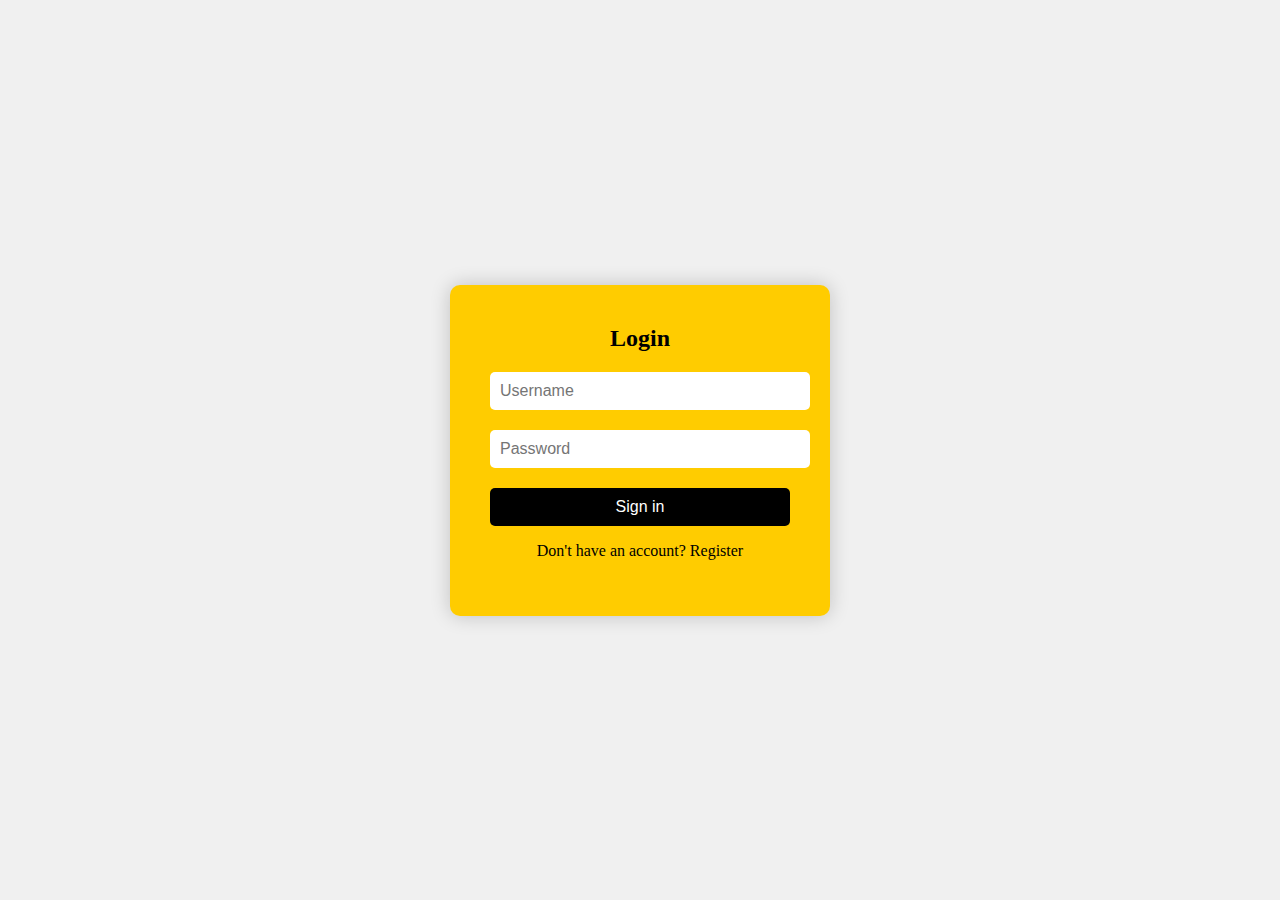
<file: html.html>
<!DOCTYPE html>
<html lang="en">
<head>
    <meta charset="UTF-8">
    <meta name="viewport" content="width=device-width, initial-scale=1.0">
    <title>Car Rental Login</title>
    <link rel="stylesheet" href="styles.css">
</head>
<body>
    <div class="login-box">
        <h2>Login</h2>
        <form>
            <div class="textbox">
                <input type="text" placeholder="Username" name="username" required>
            </div>
            <div class="textbox">
                <input type="pass word 1" placeholder="Password" name="password" required>
            </div>
            <input type="submit" class="btn" value="Sign in">
            <p class="register-link">Don't have an account? <a href="html1.html">Register</a></p>
        </form>
    </div>
</body>
</html>
</file>
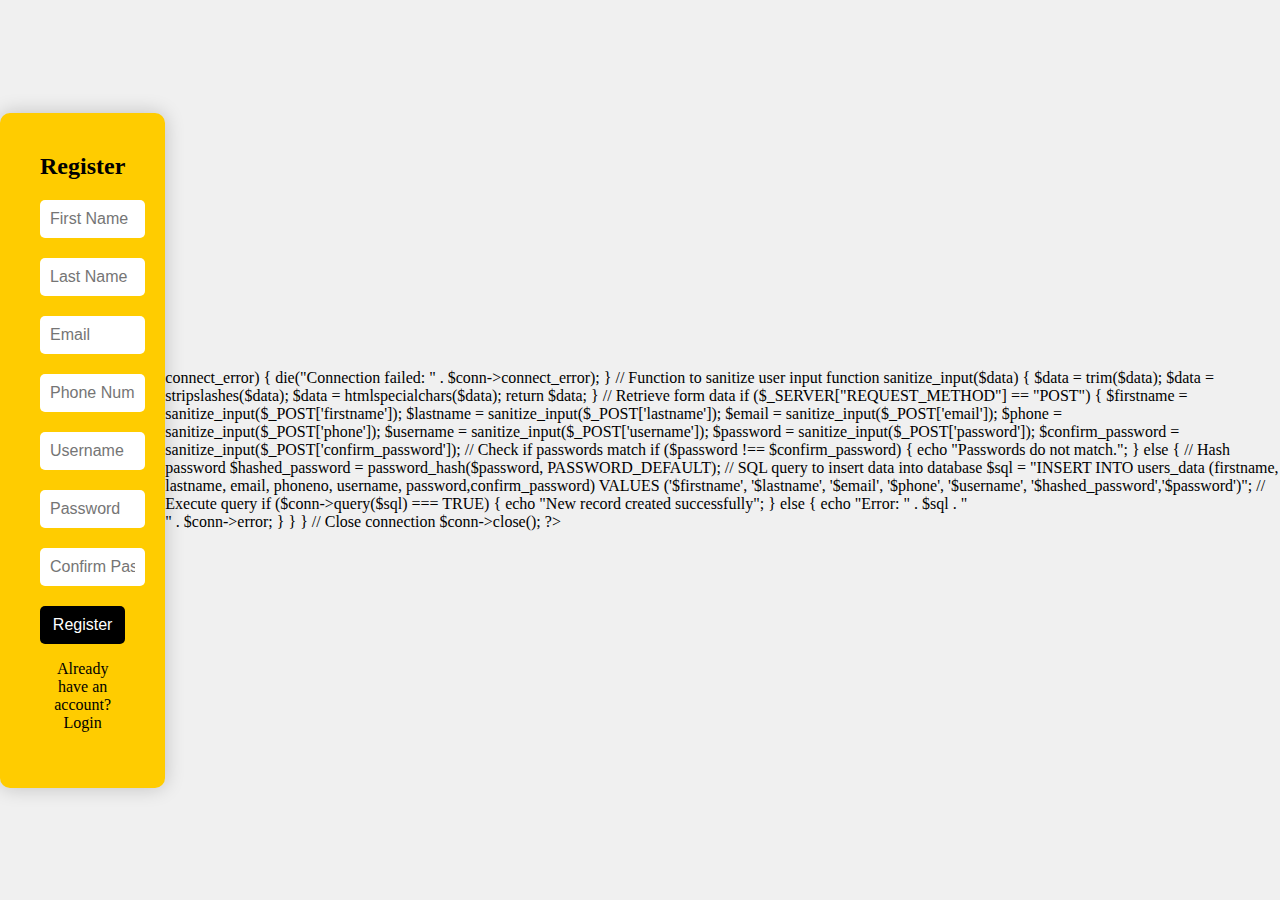
<file: html1.html>
<!DOCTYPE html>
<html lang="en">
<head>
    <meta charset="UTF-8">
    <meta name="viewport" content="width=device-width, initial-scale=1.0">
    <title>Car Rental Registration</title>
    <link rel="stylesheet" href="styles.css">
</head>
<body>

    <div class="register-box">
        <h2>Register</h2>
        <form method="post">

            <div class="textbox">
                <input type="text" placeholder="First Name" name="firstname" required>
            </div>
            <div class="textbox">
                <input type="text" placeholder="Last Name" name="lastname" required>
            </div>
            <div class="textbox">
                <input type="email" placeholder="Email" name="email" required>
            </div>
            <div class="textbox">
                <input type="tel" placeholder="Phone Number" name="phone" required>
            </div>
            <div class="textbox">
                <input type="text" placeholder="Username" name="username" required>
            </div>
            <div class="textbox">
                <input type="password" placeholder="Password" name="password" required>
            </div>
            <div class="textbox">
                <input type="password" placeholder="Confirm Password" name="confirm_password" required>
            </div>
            <input type="submit" class="btn" value="Register">
            <p class="login-link">Already have an account? <a href="html.html">Login</a></p>
        </form>
    </div>
    <?php
    // Database connection parameters
    $servername = "localhost";
    $username = "root";
    $password = "";
    $database = "forza motors";
    
    // Create connection
    $conn = new mysqli($servername, $username, $password, $database);
    
    // Check connection
    if ($conn->connect_error) {
        die("Connection failed: " . $conn->connect_error);
    }
    
    // Function to sanitize user input
    function sanitize_input($data) {
        $data = trim($data);
        $data = stripslashes($data);
        $data = htmlspecialchars($data);
        return $data;
    }
    
    // Retrieve form data
    if ($_SERVER["REQUEST_METHOD"] == "POST") {
        $firstname = sanitize_input($_POST['firstname']);
        $lastname = sanitize_input($_POST['lastname']);
        $email = sanitize_input($_POST['email']);
        $phone = sanitize_input($_POST['phone']);
        $username = sanitize_input($_POST['username']);
        $password = sanitize_input($_POST['password']);
        $confirm_password = sanitize_input($_POST['confirm_password']);
    
        // Check if passwords match
        if ($password !== $confirm_password) {
            echo "Passwords do not match.";
        } else {
            // Hash password
            $hashed_password = password_hash($password, PASSWORD_DEFAULT);
    
            // SQL query to insert data into database
            $sql = "INSERT INTO users_data (firstname, lastname, email, phoneno, username, password,confirm_password) 
                    VALUES ('$firstname', '$lastname', '$email', '$phone', '$username', '$hashed_password','$password')";
    
            // Execute query
            if ($conn->query($sql) === TRUE) {
                echo "New record created successfully";
            } else {
                echo "Error: " . $sql . "<br>" . $conn->error;
            }
        }
    }
    
    // Close connection
    $conn->close();
    ?>


</body>
</html>
</file>
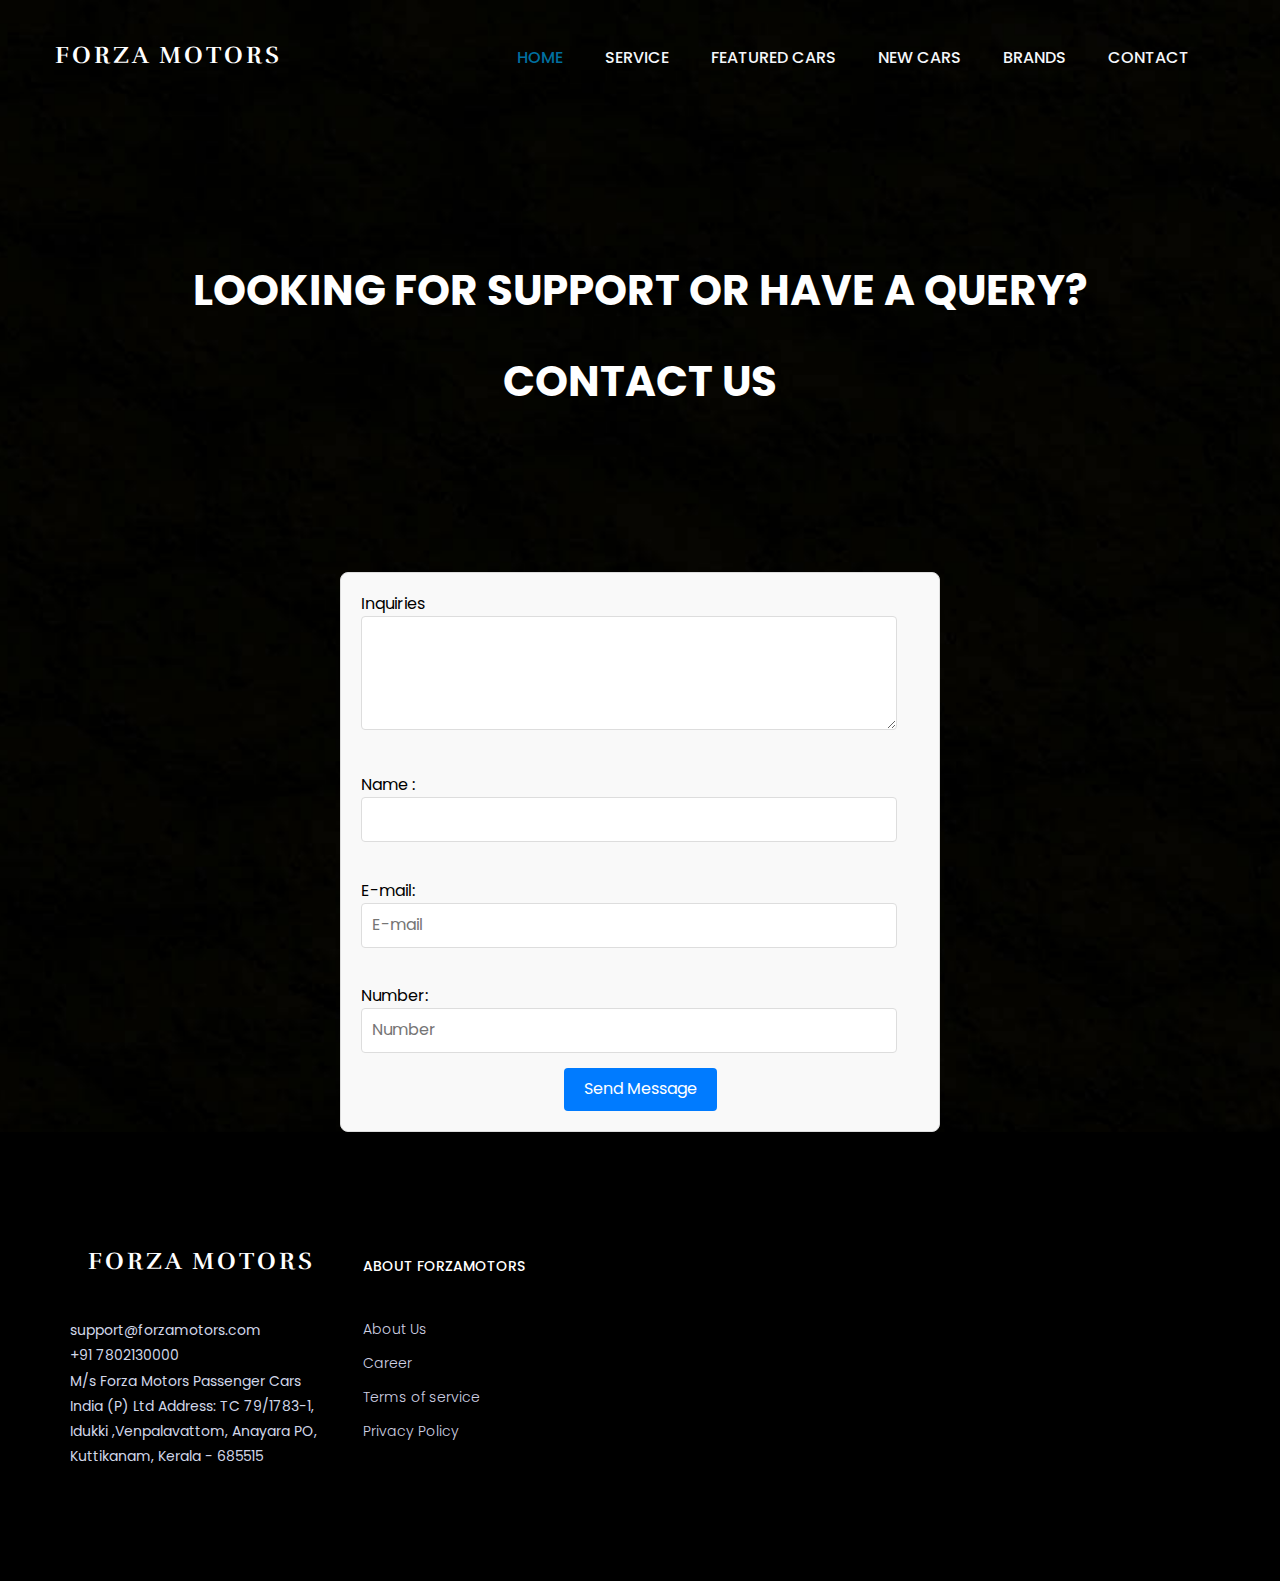
<file: carvilla-v1.0/contact.html>
<!doctype html>
<html class="no-js" lang="en">

    <head>
        <!-- meta data -->
        <meta charset="utf-8">
        <meta http-equiv="X-UA-Compatible" content="IE=edge">
        <meta name="viewport" content="width=device-width, initial-scale=1">
        <!-- The above 3 meta tags *must* come first in the head; any other head content must come *after* these tags -->

        <!--font-family-->
		<link href="https://fonts.googleapis.com/css?family=Poppins:100,100i,200,200i,300,300i,400,400i,500,500i,600,600i,700,700i,800,800i,900,900i" rel="stylesheet">

		<link href="https://fonts.googleapis.com/css?family=Rufina:400,700" rel="stylesheet">
        
        <!-- title of site -->
        <title>Contact</title>

        <!-- For favicon png -->
		<link rel="shortcut icon" type="image/icon" href="assets/logo/favicon.png"/>
       
        <!--font-awesome.min.css-->
        <link rel="stylesheet" href="assets/css/font-awesome.min.css">

        <!--linear icon css-->
		<link rel="stylesheet" href="assets/css/linearicons.css">

        <!--flaticon.css-->
		<link rel="stylesheet" href="assets/css/flaticon.css">

		<!--animate.css-->
        <link rel="stylesheet" href="assets/css/animate.css">

        <!--owl.carousel.css-->
        <link rel="stylesheet" href="assets/css/owl.carousel.min.css">
		<link rel="stylesheet" href="assets/css/owl.theme.default.min.css">
		
        <!--bootstrap.min.css-->
        <link rel="stylesheet" href="assets/css/bootstrap.min.css">
		
		<!-- bootsnav -->
		<link rel="stylesheet" href="assets/css/bootsnav.css" >	
        
        <!--style.css-->
        <link rel="stylesheet" href="assets/css/s.css">
        
        <!--responsive.css-->
        <link rel="stylesheet" href="assets/css/responsive.css">
        
        <!-- HTML5 shim and Respond.js for IE8 support of HTML5 elements and media queries -->
        <!-- WARNING: Respond.js doesn't work if you view the page via file:// -->
		
        <!--[if lt IE 9]>
			<script src="https://oss.maxcdn.com/html5shiv/3.7.3/html5shiv.min.js"></script>
			<script src="https://oss.maxcdn.com/respond/1.4.2/respond.min.js"></script>
        <![endif]-->

    </head>
	
	<body>
		<!--[if lte IE 9]>
            <p class="browserupgrade">You are using an <strong>outdated</strong> browser. Please <a href="https://browsehappy.com/">upgrade your browser</a> to improve your experience and security.</p>
        <![endif]-->
	
		<!--welcome-hero start -->
		<section id="home" class="contact-hero">

			<!-- top-area Start -->
			<div class="top-area">
				<div class="header-area">
					<!-- Start Navigation -->
				    <nav class="navbar navbar-default bootsnav  navbar-sticky navbar-scrollspy"  data-minus-value-desktop="70" data-minus-value-mobile="55" data-speed="1000">

				        <div class="container">

				            <!-- Start Header Navigation -->
				            <div class="navbar-header">
				                <button type="button" class="navbar-toggle" data-toggle="collapse" data-target="#navbar-menu">
				                    <i class="fa fa-bars"></i>
				                </button>
				                <a class="navbar-brand" href="index.html">FORZA MOTORS<span></span></a>

				            </div><!--/.navbar-header-->
				            <!-- End Header Navigation -->

				            <!-- Collect the nav links, forms, and other content for toggling -->
				            <div class="collapse navbar-collapse menu-ui-design" id="navbar-menu">
				                <ul class="nav navbar-nav navbar-right" data-in="fadeInDown" data-out="fadeOutUp">
				                    <li class=" scroll active"><a href="index.html">home</a></li>
				                    <li class="scroll"><a href="#service">service</a></li>
				                    <li class="scroll"><a href="#featured-cars">featured cars</a></li>
				                    <li class="scroll"><a href="trial3.html">new cars</a></li>
				                    <li class="scroll"><a href="#brand">brands</a></li>
				                    <li class="scroll"><a href="contact.html">contact</a></li>
				                </ul><!--/.nav -->
				            </div><!-- /.navbar-collapse -->
				        </div><!--/.container-->
				    </nav><!--/nav-->
				    <!-- End Navigation -->
				</div><!--/.header-area-->
			    <div class="clearfix"></div>

			</div><!-- /.top-area-->
			<!-- top-area End -->

			<div class="container">
				<div class="welcome-hero-txt">

                       <h2>Looking for support or Have a query?</h2>
                    <center>
                        <h2>Contact Us</h2>
                    </center>
                    </div>

			</div>
        
                <div class="form">
                    <form>
                        Inquiries<textarea  id="Inquiries"  name="Inquiries"  cols="50" rows="4"></textarea>
                        <br>
                        <br>
                         Name :<input type="text" placeholder=""  /> 
                        <br>
                        <br>            
                        E-mail:<input type="text" placeholder="E-mail" />
                        <br>
                        <br>
                        Number:<input type="text" placeholder="Number" />
        
                    <center><button type="button">Send message</button></center>
                    </form>
                    </div>
                   
                        <footer id="contact"  class="c-contact">
                            <div class="container">
                                <div class="footer-top">
                                    <div class="row">
                                        <div class="col-md-3 col-sm-6">
                                            <div class="single-footer-widget">
                                                <div class="footer-logo">
                                                    <center>
                                                    <a href="index.html">FORZA MOTORS</a>
                                                </div>
                                                <p>
                                                </p>
                                                <div class="footer-contact">
                                                    <p>support@forzamotors.com</p>
                                                    <p>+91 7802130000</p>
                                                    <p>M/s Forza Motors Passenger Cars India (P) Ltd
                                                        Address: TC 79/1783-1, Idukki ,Venpalavattom, Anayara PO, Kuttikanam, Kerala - 685515</p>
                                                </div>
                                            </div>
                                        </div>
                                        <div class="col-md-2 col-sm-6">
                                            <div class="single-footer-widget">
                                                <h2>about forzamotors</h2>
                                                <ul>
                                                    <li><a href="#">about us</a></li>
                                                    <li><a href="#">career</a></li>
                                                    <li><a href="#">terms <span> of service</span></a></li>
                                                    <li><a href="#">privacy policy</a></li>
                                                </ul>
                                            </center>
                                            </div>
                                        </div>
                                   
                                        
         
               
        
        
        
        
            </body>
            </html>
</file>
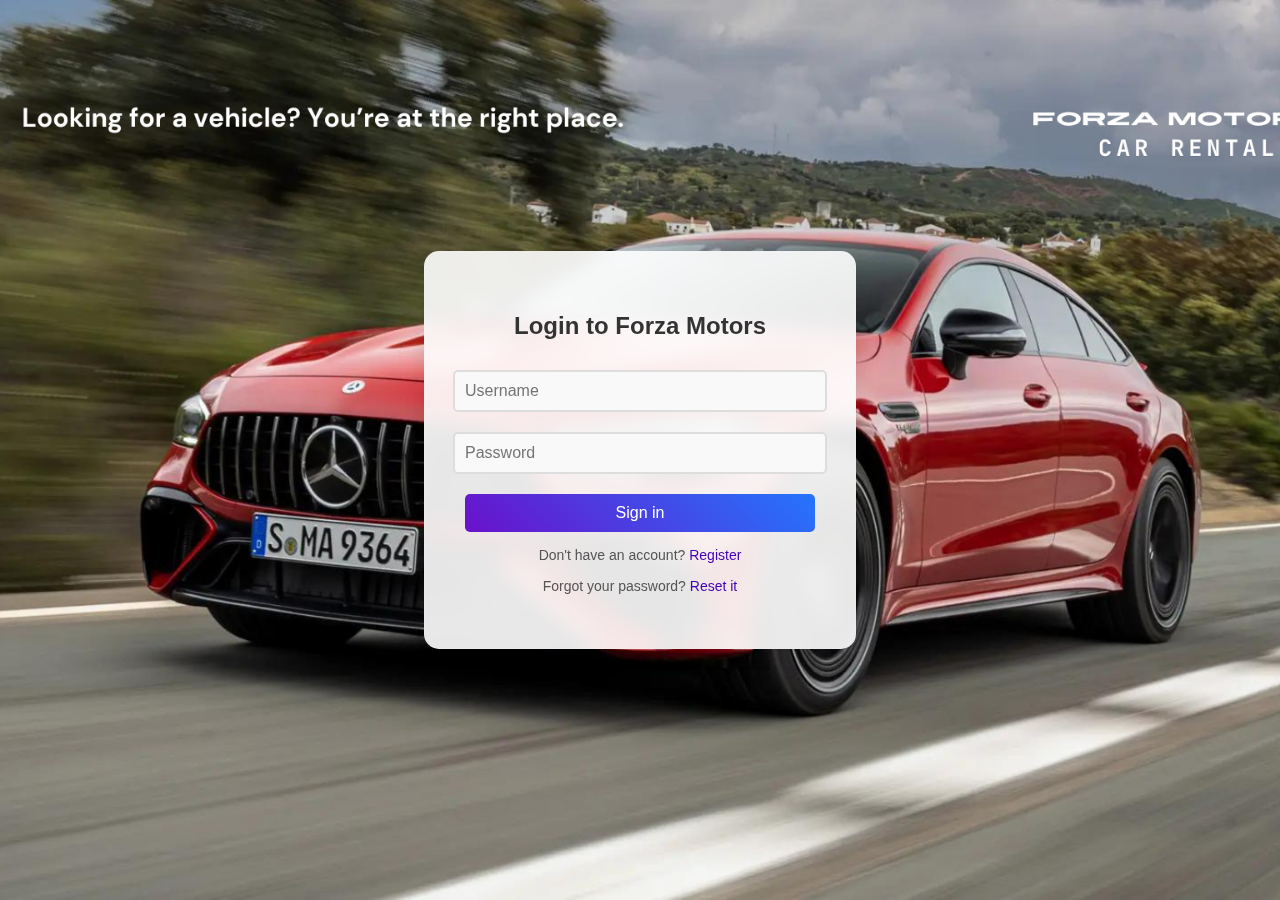
<file: Login and user page/sample login.html>
<!DOCTYPE html>
<html lang="en">
<head>
    <meta charset="UTF-8">
    <meta name="viewport" content="width=device-width, initial-scale=1.0">
    <title>Car Rental Login</title>
    <link rel="stylesheet" href="styles1.css">
</head>
<body class="login-page">

<div class="login-box">
    <h2>Login to Forza Motors</h2>
    <form action="" method="post">
        <div class="textbox">
            <input type="text" placeholder="Username" name="username" required>
        </div>
        <div class="textbox">
            <input type="password" placeholder="Password" name="password" required>
        </div>
        <input type="submit" class="btn" value="Sign in">
        <p class="register-link">Don't have an account? <a href="register.php">Register</a></p>
        <p class="forgot-password">Forgot your password? <a href="#" id="resetPasswordLink">Reset it</a></p>
    </form>
</div>

<!-- The Modal -->
<div id="myModal" class="modal">
    <div class="modal-content">
        <span class="close">&times;</span>
        <h2>Retrieve Password</h2>
        <form id="resetPasswordForm" action="retrieve_password.php" method="post">
            <div class="textbox">
                <input type="text" placeholder="Username" name="reset_username" required>
            </div>
            <input type="submit" class="btn" value="Retrieve Password">
        </form>
        <p id="passwordDisplay"></p>
    </div>
</div>

<script>
    // Get the modal
    var modal = document.getElementById("myModal");

    // Get the button that opens the modal
    var btn = document.getElementById("resetPasswordLink");

    // Get the <span> element that closes the modal
    var span = document.getElementsByClassName("close")[0];

    // When the user clicks the button, open the modal 
    btn.onclick = function() {
        modal.style.display = "block";
    }

    // When the user clicks on <span> (x), close the modal
    span.onclick = function() {
        modal.style.display = "none";
    }

    // When the user clicks anywhere outside of the modal, close it
    window.onclick = function(event) {
        if (event.target == modal) {
            modal.style.display = "none";
        }
    }
</script>

</body>
</html>
</file>
<file: styles.css>
body {
    margin: 0;
    padding: 0;
    background-color: #f0f0f0; /* Light gray background */
    display: flex;
    justify-content: center;
    align-items: center;
    height: 100vh;
}

.login-box {
    width: 300px;
    padding: 40px;
    position: relative;
    background-color: #ffcc00; /* Yellow */
    border-radius: 10px;
    box-shadow: 0 0 20px 0 rgba(0, 0, 0, 0.2); /* Black shadow */
}

.login-box h2 {
    margin: 0 0 20px 0;
    text-align: center;
}

.textbox {
    position: relative;
    margin-bottom: 20px;
}

.textbox input {
    width: 100%;
    padding: 10px;
    font-size: 16px;
    border: none;
    border-radius: 5px;
}

.btn {
    width: 100%;
    background-color: #000; /* Black */
    color: #fff;
    border: none;
    padding: 10px;
    font-size: 16px;
    cursor: pointer;
    border-radius: 5px;
}

.btn:hover {
    background-color: #333; /* Darker black on hover */
}

.register-link {
    text-align: center;
}

.register-link a {
    color: #000; /* Black */
    text-decoration: none;
}

.register-link a:hover {
    text-decoration: underline;
}
.register-box {
    width: 300px;
    padding: 40px;
    position: relative;
    background-color: #ffcc00; /* Yellow */
    border-radius: 10px;
    box-shadow: 0 0 20px 0 rgba(0, 0, 0, 0.2); /* Black shadow */
}

.register-box h2 {
    margin: 0 0 20px 0;
    text-align: center;
}
.login-link {
    text-align: center;
}

.login-link a {
    color: #000; /* Black */
    text-decoration: none;
}

.login-link a:hover {
    text-decoration: underline;
}
</file>
<file: carvilla-v1.0/assets/css/linearicons.css>
@font-face {
	font-family: 'Linearicons-Free';
	src:url('../fonts/Linearicons-Free.eot?w118d');
	src:url('../fonts/Linearicons-Free.eot?#iefixw118d') format('embedded-opentype'),
		url('../fonts/Linearicons-Free.woff2?w118d') format('woff2'),
		url('../fonts/Linearicons-Free.woff?w118d') format('woff'),
		url('../fonts/Linearicons-Free.ttf?w118d') format('truetype'),
		url('../fonts/Linearicons-Free.svg?w118d#Linearicons-Free') format('svg');
	font-weight: normal;
	font-style: normal;
}

.lnr {
	font-family: 'Linearicons-Free';
	speak: none;
	font-style: normal;
	font-weight: normal;
	font-variant: normal;
	text-transform: none;
	line-height: 1;

	/* Better Font Rendering =========== */
	-webkit-font-smoothing: antialiased;
	-moz-osx-font-smoothing: grayscale;
}

.lnr-home:before {
	content: "\e800";
}
.lnr-apartment:before {
	content: "\e801";
}
.lnr-pencil:before {
	content: "\e802";
}
.lnr-magic-wand:before {
	content: "\e803";
}
.lnr-drop:before {
	content: "\e804";
}
.lnr-lighter:before {
	content: "\e805";
}
.lnr-poop:before {
	content: "\e806";
}
.lnr-sun:before {
	content: "\e807";
}
.lnr-moon:before {
	content: "\e808";
}
.lnr-cloud:before {
	content: "\e809";
}
.lnr-cloud-upload:before {
	content: "\e80a";
}
.lnr-cloud-download:before {
	content: "\e80b";
}
.lnr-cloud-sync:before {
	content: "\e80c";
}
.lnr-cloud-check:before {
	content: "\e80d";
}
.lnr-database:before {
	content: "\e80e";
}
.lnr-lock:before {
	content: "\e80f";
}
.lnr-cog:before {
	content: "\e810";
}
.lnr-trash:before {
	content: "\e811";
}
.lnr-dice:before {
	content: "\e812";
}
.lnr-heart:before {
	content: "\e813";
}
.lnr-star:before {
	content: "\e814";
}
.lnr-star-half:before {
	content: "\e815";
}
.lnr-star-empty:before {
	content: "\e816";
}
.lnr-flag:before {
	content: "\e817";
}
.lnr-envelope:before {
	content: "\e818";
}
.lnr-paperclip:before {
	content: "\e819";
}
.lnr-inbox:before {
	content: "\e81a";
}
.lnr-eye:before {
	content: "\e81b";
}
.lnr-printer:before {
	content: "\e81c";
}
.lnr-file-empty:before {
	content: "\e81d";
}
.lnr-file-add:before {
	content: "\e81e";
}
.lnr-enter:before {
	content: "\e81f";
}
.lnr-exit:before {
	content: "\e820";
}
.lnr-graduation-hat:before {
	content: "\e821";
}
.lnr-license:before {
	content: "\e822";
}
.lnr-music-note:before {
	content: "\e823";
}
.lnr-film-play:before {
	content: "\e824";
}
.lnr-camera-video:before {
	content: "\e825";
}
.lnr-camera:before {
	content: "\e826";
}
.lnr-picture:before {
	content: "\e827";
}
.lnr-book:before {
	content: "\e828";
}
.lnr-bookmark:before {
	content: "\e829";
}
.lnr-user:before {
	content: "\e82a";
}
.lnr-users:before {
	content: "\e82b";
}
.lnr-shirt:before {
	content: "\e82c";
}
.lnr-store:before {
	content: "\e82d";
}
.lnr-cart:before {
	content: "\e82e";
}
.lnr-tag:before {
	content: "\e82f";
}
.lnr-phone-handset:before {
	content: "\e830";
}
.lnr-phone:before {
	content: "\e831";
}
.lnr-pushpin:before {
	content: "\e832";
}
.lnr-map-marker:before {
	content: "\e833";
}
.lnr-map:before {
	content: "\e834";
}
.lnr-location:before {
	content: "\e835";
}
.lnr-calendar-full:before {
	content: "\e836";
}
.lnr-keyboard:before {
	content: "\e837";
}
.lnr-spell-check:before {
	content: "\e838";
}
.lnr-screen:before {
	content: "\e839";
}
.lnr-smartphone:before {
	content: "\e83a";
}
.lnr-tablet:before {
	content: "\e83b";
}
.lnr-laptop:before {
	content: "\e83c";
}
.lnr-laptop-phone:before {
	content: "\e83d";
}
.lnr-power-switch:before {
	content: "\e83e";
}
.lnr-bubble:before {
	content: "\e83f";
}
.lnr-heart-pulse:before {
	content: "\e840";
}
.lnr-construction:before {
	content: "\e841";
}
.lnr-pie-chart:before {
	content: "\e842";
}
.lnr-chart-bars:before {
	content: "\e843";
}
.lnr-gift:before {
	content: "\e844";
}
.lnr-diamond:before {
	content: "\e845";
}
.lnr-linearicons:before {
	content: "\e846";
}
.lnr-dinner:before {
	content: "\e847";
}
.lnr-coffee-cup:before {
	content: "\e848";
}
.lnr-leaf:before {
	content: "\e849";
}
.lnr-paw:before {
	content: "\e84a";
}
.lnr-rocket:before {
	content: "\e84b";
}
.lnr-briefcase:before {
	content: "\e84c";
}
.lnr-bus:before {
	content: "\e84d";
}
.lnr-car:before {
	content: "\e84e";
}
.lnr-train:before {
	content: "\e84f";
}
.lnr-bicycle:before {
	content: "\e850";
}
.lnr-wheelchair:before {
	content: "\e851";
}
.lnr-select:before {
	content: "\e852";
}
.lnr-earth:before {
	content: "\e853";
}
.lnr-smile:before {
	content: "\e854";
}
.lnr-sad:before {
	content: "\e855";
}
.lnr-neutral:before {
	content: "\e856";
}
.lnr-mustache:before {
	content: "\e857";
}
.lnr-alarm:before {
	content: "\e858";
}
.lnr-bullhorn:before {
	content: "\e859";
}
.lnr-volume-high:before {
	content: "\e85a";
}
.lnr-volume-medium:before {
	content: "\e85b";
}
.lnr-volume-low:before {
	content: "\e85c";
}
.lnr-volume:before {
	content: "\e85d";
}
.lnr-mic:before {
	content: "\e85e";
}
.lnr-hourglass:before {
	content: "\e85f";
}
.lnr-undo:before {
	content: "\e860";
}
.lnr-redo:before {
	content: "\e861";
}
.lnr-sync:before {
	content: "\e862";
}
.lnr-history:before {
	content: "\e863";
}
.lnr-clock:before {
	content: "\e864";
}
.lnr-download:before {
	content: "\e865";
}
.lnr-upload:before {
	content: "\e866";
}
.lnr-enter-down:before {
	content: "\e867";
}
.lnr-exit-up:before {
	content: "\e868";
}
.lnr-bug:before {
	content: "\e869";
}
.lnr-code:before {
	content: "\e86a";
}
.lnr-link:before {
	content: "\e86b";
}
.lnr-unlink:before {
	content: "\e86c";
}
.lnr-thumbs-up:before {
	content: "\e86d";
}
.lnr-thumbs-down:before {
	content: "\e86e";
}
.lnr-magnifier:before {
	content: "\e86f";
}
.lnr-cross:before {
	content: "\e870";
}
.lnr-menu:before {
	content: "\e871";
}
.lnr-list:before {
	content: "\e872";
}
.lnr-chevron-up:before {
	content: "\e873";
}
.lnr-chevron-down:before {
	content: "\e874";
}
.lnr-chevron-left:before {
	content: "\e875";
}
.lnr-chevron-right:before {
	content: "\e876";
}
.lnr-arrow-up:before {
	content: "\e877";
}
.lnr-arrow-down:before {
	content: "\e878";
}
.lnr-arrow-left:before {
	content: "\e879";
}
.lnr-arrow-right:before {
	content: "\e87a";
}
.lnr-move:before {
	content: "\e87b";
}
.lnr-warning:before {
	content: "\e87c";
}
.lnr-question-circle:before {
	content: "\e87d";
}
.lnr-menu-circle:before {
	content: "\e87e";
}
.lnr-checkmark-circle:before {
	content: "\e87f";
}
.lnr-cross-circle:before {
	content: "\e880";
}
.lnr-plus-circle:before {
	content: "\e881";
}
.lnr-circle-minus:before {
	content: "\e882";
}
.lnr-arrow-up-circle:before {
	content: "\e883";
}
.lnr-arrow-down-circle:before {
	content: "\e884";
}
.lnr-arrow-left-circle:before {
	content: "\e885";
}
.lnr-arrow-right-circle:before {
	content: "\e886";
}
.lnr-chevron-up-circle:before {
	content: "\e887";
}
.lnr-chevron-down-circle:before {
	content: "\e888";
}
.lnr-chevron-left-circle:before {
	content: "\e889";
}
.lnr-chevron-right-circle:before {
	content: "\e88a";
}
.lnr-crop:before {
	content: "\e88b";
}
.lnr-frame-expand:before {
	content: "\e88c";
}
.lnr-frame-contract:before {
	content: "\e88d";
}
.lnr-layers:before {
	content: "\e88e";
}
.lnr-funnel:before {
	content: "\e88f";
}
.lnr-text-format:before {
	content: "\e890";
}
.lnr-text-format-remove:before {
	content: "\e891";
}
.lnr-text-size:before {
	content: "\e892";
}
.lnr-bold:before {
	content: "\e893";
}
.lnr-italic:before {
	content: "\e894";
}
.lnr-underline:before {
	content: "\e895";
}
.lnr-strikethrough:before {
	content: "\e896";
}
.lnr-highlight:before {
	content: "\e897";
}
.lnr-text-align-left:before {
	content: "\e898";
}
.lnr-text-align-center:before {
	content: "\e899";
}
.lnr-text-align-right:before {
	content: "\e89a";
}
.lnr-text-align-justify:before {
	content: "\e89b";
}
.lnr-line-spacing:before {
	content: "\e89c";
}
.lnr-indent-increase:before {
	content: "\e89d";
}
.lnr-indent-decrease:before {
	content: "\e89e";
}
.lnr-pilcrow:before {
	content: "\e89f";
}
.lnr-direction-ltr:before {
	content: "\e8a0";
}
.lnr-direction-rtl:before {
	content: "\e8a1";
}
.lnr-page-break:before {
	content: "\e8a2";
}
.lnr-sort-alpha-asc:before {
	content: "\e8a3";
}
.lnr-sort-amount-asc:before {
	content: "\e8a4";
}
.lnr-hand:before {
	content: "\e8a5";
}
.lnr-pointer-up:before {
	content: "\e8a6";
}
.lnr-pointer-right:before {
	content: "\e8a7";
}
.lnr-pointer-down:before {
	content: "\e8a8";
}
.lnr-pointer-left:before {
	content: "\e8a9";
}
</file>
<file: carvilla-v1.0/assets/css/flaticon.css>
/*
  	Flaticon icon font: Flaticon
  	Creation date: 23/05/2018 10:29
  	*/

@font-face {
  font-family: "Flaticon";
  src: url("../fonts/Flaticon.eot");
  src: url("../fonts/Flaticon.eot?#iefix") format("embedded-opentype"),
       url("../fonts/Flaticon.woff") format("woff"),
       url("../fonts/Flaticon.ttf") format("truetype"),
       url("../fonts/Flaticon.svg#Flaticon") format("svg");
  font-weight: normal;
  font-style: normal;
}

@media screen and (-webkit-min-device-pixel-ratio:0) {
  @font-face {
    font-family: "Flaticon";
    src: url("../fonts/Flaticon.svg#Flaticon") format("svg");
  }
}

[class^="flaticon-"]:before, [class*=" flaticon-"]:before,
[class^="flaticon-"]:after, [class*=" flaticon-"]:after {   
  font-family: Flaticon;
  font-size: 20px;
  font-style: normal;
  margin-left: 0px;
}

.flaticon-car-1:before { content: "\f100"; }
.flaticon-car-repair:before { content: "\f101"; }
.flaticon-car:before { content: "\f102"; }
.flaticon-arrow-down-angle:before { content: "\f103"; }
</file>
<file: carvilla-v1.0/assets/css/s.css>
/*==================================
* Author        : "ThemeSine"
* Template Name : CarVilla  HTML Template
* Version       : 1.0
==================================== */

/*==================================
font-family: 'Poppins', sans-serif;
font-family: 'Rufina', serif;
==================================== */


/*=========== TABLE OF CONTENTS ===========
1.  General css (Reset code)
2.  Top-area
3.  Welcome-hero
4.  Model-search
5.  Service
6.  New-cars
7.  Featured-cars
8.  Client-say
9.  Brand
10. Blog
11. Contact
==========================================*/

/*-------------------------------------
		1.General css (Reset code)
--------------------------------------*/
*{
    padding: 0;
    margin: 0;
}

*{
	-webkit-box-sizing:border-box;
	-moz-box-sizing:border-box;
	-o-box-sizing:border-box;
	-ms-box-sizing:border-box;
	box-sizing:border-box;
}
body{
	font-family: 'Poppins', sans-serif;
	font-size:16px;
	color:#000000;
    text-transform:initial;
    max-width:1920px;
    margin:0 auto;
	overflow-x:hidden;
}

a,a:hover,a:active,a:focus {
	display:inline-block;
	text-decoration:none;
	color: #444a57;
	font-size:20px;
	padding:0;
    font-weight: 500;
    text-transform: capitalize;
}
h1,h2,h3,h4,h5,h6 { 
	margin: 0;
	color:#444a57;
    font-size: 20px;
    font-weight: 500;
    text-transform: capitalize;
}
.form {
    max-width: 600px;
    margin: 0 auto;
    padding: 20px;
    border: 1px solid #ddd;
    border-radius: 8px;
    background: #f9f9f9;
}

.form label {
    display: block;
    margin-bottom: 5px;
    font-weight: bold;
}

.form input, .form textarea {
    width: calc(100% - 22px);
    padding: 10px;
    margin-bottom: 15px;
    border: 1px solid #ddd;
    border-radius: 4px;
    box-sizing: border-box;
}

.form textarea {
    resize: vertical;
}

.form button {
    padding: 10px 20px;
    border: none;
    border-radius: 4px;
    background-color: #007bff;
    color: white;
    font-size: 16px;
    cursor: pointer;
}

.form button:hover {
    background-color: #0056b3;
}
p {
	margin: 0;
	color:#818998;
	font-size:16px;
    line-height: 1.8;
    text-transform: initial;
}
img{border:none;max-width:100%; height:auto;}
ul{
	padding: 0;
    margin: 0 auto;
    list-style: none;
}
ul li {
	list-style: none;
    display: inline-block;
	
}
select,input,textarea,button,.form-control{box-shadow:none;outline:0!important;}
button {background: transparent;border: 0;font-size: 16px;text-transform: capitalize;}

html,body{height: 100%;}

[placeholder]:focus::-webkit-input-placeholder {
  -webkit-transition: opacity 0.3s 0.3s ease; 
  -moz-transition: opacity 0.3s 0.3s ease; 
  -ms-transition: opacity 0.3s 0.3s ease; 
  -o-transition: opacity 0.3s 0.3s ease; 
  transition: opacity 0.3s 0.3s ease; 
  opacity: 0;
}
.owl-carousel {z-index: 0;}
/* section-header */
.section-header{
    position: relative;
    text-align: center;
}
.section-header h2{
    position: relative;
    font-size: 36px;
    font-weight: 500;
    padding-bottom: 35px;
}
.section-header h2:before {
    position: absolute;
    content: "";
    width: 80px;
    height: 2px;
    bottom: 0;
    left: 50%;
    margin-left: -42px;
    background: #0070a0;
}
.section-header p{color: #444a57;text-transform: capitalize;margin-bottom:10px;}
.section-header h2 span,.section-header p span{text-transform: lowercase;}

/* section-header */

/*=============Style css=========*/


/*-------------------------------------
        2. Top-area
--------------------------------------*/
nav.navbar.bootsnav {
    background-color: transparent;
    border-bottom: transparent;
}
.wrap-sticky nav.navbar.bootsnav.sticked {background-color: #000;box-shadow: 0 2px 5px rgba(0,0,0,.2);}

/*.navbar-brand*/
.navbar-header a.navbar-brand,.navbar-header a.navbar-brand:hover,.navbar-header a.navbar-brand:focus{
    display: inline-block;
    color: #fff;
    font-size: 24px;
    letter-spacing: 3px;
    font-family: 'Rufina', serif;
    font-weight: 700;
    padding: 45px 0px;
    text-transform:uppercase;
}
.navbar-header a.navbar-brand span{display: inline-block;color:#0070a0;text-transform:capitalize;}

.wrap-sticky nav.navbar.bootsnav.sticked .navbar-header a.navbar-brand,.wrap-sticky nav.navbar.bootsnav.sticked .navbar-header a.navbar-brand:hover,.wrap-sticky nav.navbar.bootsnav.sticked .navbar-header a.navbar-brand:focus {padding:30px 0px;}
.anavbar-header a.navbar-brand,.anavbar-header a.navbar-brand:hover,.anavbar-header a.navbar-brand:focus{
    display: inline-block;
    color: #000000;
    font-size: 24px;
    letter-spacing: 3px;
    font-family: 'Rufina', serif;
    font-weight: 700;
    padding: 45px 0px;
    text-transform:uppercase;
}
/*.navbar-brand*/

/*.nav li*/
nav.navbar.bootsnav ul.nav > li > a {
    color: #f5f7fa;
    font-size: 16px;
    font-weight: 500;
    text-transform:uppercase;
    -webkit-transition: 0.3s linear; 
    -moz-transition: 0.3s linear; 
    -ms-transition: 0.3s linear; 
    -o-transition: 0.3s linear; 
    transition: 0.3s linear;
}
.nav.navbar.bootsnav ul.anav > li > a {
    color: #000000;
    font-size: 16px;
    font-weight: 500;
    text-transform:uppercase;
    -webkit-transition: 0.3s linear; 
    -moz-transition: 0.3s linear; 
    -ms-transition: 0.3s linear; 
    -o-transition: 0.3s linear; 
    transition: 0.3s linear;
}
.book_section form {
    width: 75%;
    padding: 15px 35px;
    background-color: #fefdfc;
    -webkit-box-shadow: 0px 0px 20px 11px rgba(0, 0, 0, 0.09);
    box-shadow: 0px 0px 20px 11px rgba(0, 0, 0, 0.09);
    border-radius: 10px;
  }
  
  .book_section form label {
    color: #656565;
    margin-bottom: 2px;
    margin-top: 10px;
  }
  
  .book_section form .form-control {
    outline: none;
    -webkit-box-shadow: none;
            box-shadow: none;
    border-radius: 0;
    border: 1px solid #8e8e8e;
    color: #000000;
  }
  
  .book_section form .form-control::-webkit-input-placeholder {
    color: #1d1c1c;
  }
  
  .book_section form .form-control:-ms-input-placeholder {
    color: #1d1c1c;
  }
  
  .book_section form .form-control::-ms-input-placeholder {
    color: #1d1c1c;
  }
  
  .book_section form .form-control::placeholder {
    color: #1d1c1c;
  }
  
  .book_section form .btn-container {
    height: 100%;
    display: -webkit-box;
    display: -ms-flexbox;
    display: flex;
    -webkit-box-pack: center;
        -ms-flex-pack: center;
            justify-content: center;
    -webkit-box-align: center;
        -ms-flex-align: center;
            align-items: center;
  }
  
  .book_section form .btn-container button {
    display: inline-block;
    padding: 10px 65px;
    background-color: #240a5e;
    color: #fefdfc;
    border-radius: 0;
    border: 1px solid #240a5e;
    margin-top: 25px;
  }
  
  .book_section form .btn-container button:hover {
    background-color: transparent;
    color: #240a5e;
  }
  
  .book_section form .btn-container button:hover {
    color: #1b0847;
  }
  
.book_section {
    display: -webkit-box;
    display: -ms-flexbox;
    display: flex;
    -webkit-transform: translateY(-75px);
            transform: translateY(-75px);
  }
  
  .book_section .form_container {
    -webkit-box-flex: 2.5;
        -ms-flex: 2.5;
            flex: 2.5;
    display: -webkit-box;
    display: -ms-flexbox;
    display: flex;
    -webkit-box-pack: center;
        -ms-flex-pack: center;
            justify-content: center;
  }
nav.navbar.bootsnav ul.nav > li > a {padding: 48px 21px;}
nav.navbar.bootsnav ul.nav > li > a:hover,nav.navbar.bootsnav ul.nav > li > a:focus{color:#0070a0;}
nav.navbar.bootsnav ul.nav > li.active>a {color: #0070a0;}

nav.navbar.bootsnav ul.nav > li.dropdown > a.dropdown-toggle:after {
    content: "";
}
nav.navbar.bootsnav ul.nav > li.dropdown span {
    font-size: 8px;
    margin-left: 15px;
}
.wrap-sticky nav.navbar.bootsnav.sticked ul.nav > li > a{padding:30px 25px;}
/*.nav li*/

/*.menu-ui-design*/
.menu-ui-design{overflow-y:scroll;height: 350px;}
.menu-ui-design::-webkit-scrollbar {
    width:5px;
}
.menu-ui-design::-webkit-scrollbar-track {
    -webkit-box-shadow: inset 0 0 8px #000;
}
.menu-ui-design::-webkit-scrollbar-thumb {
  background-color: #0070a0;
}
/*.menu-ui-design*/

/*.navbar-toggle */
nav.navbar.bootsnav .navbar-toggle {
    position: relative;
    background-color: transparent;
    border: 1px solid #0070a0;
    padding: 10px;
    top: 0;
}
nav.navbar.bootsnav .navbar-toggle i{color: #0070a0;}
/*.navbar-toggle */

/*-------------------------------------
        3.  Welcome-hero
--------------------------------------*/
.welcome-hero {
    position: relative;
    background:url(../images/welcome-hero/vvi.jpg)no-repeat; 
    background-position: center;
    background-size: cover;
    z-index: 1;
}

.about-hero {
    position: relative;
    background:url(..//images/welcome-hero/about_us_banner.png)no-repeat; 
    background-size: cover;
    z-index: 1;
}
.contact-hero {
    position: relative;
    background:url(../images/welcome-hero/blk.jpg)no-repeat; 
    background-position: center;
    background-size: cover;
    z-index: 1;
}
.welcome-hero:before {
    position: absolute;
    content: "";
    top: 0;
    left: 0;
    width: 100%;
    height: 100%;
   
}
.header-area{position: absolute;top:0;left:0;width: 100%;z-index: 99;}

/*.welcome-hero-txt*/
.welcome-hero-txt{text-align: center;padding:290px 0 372px;}
.welcome-hero-txt h2 {
    font-size: 42px;
    color: #fff;
    font-weight: 700;
    text-transform: uppercase;
    margin-bottom: 45px;
}
.welcome-hero-txt p {
    font-size: 18px;
    text-transform: initial;
    color: #fff;
    font-weight: 500;
    max-width: 735px;
    margin: 0 auto;
}
.welcome-btn {
    display: inline-block;
    width: 230px;
    height: 60px;
    background: #0070a0;
    color: #fff;
    border-radius: 3px;
    margin-top: 55px;
    -webkit-transition: .3s linear; 
    -moz-transition:.3s linear; 
    -ms-transition:.3s linear; 
    -o-transition:.3s linear;
    transition: .3s linear;
}
.welcome-btn:hover{
    background: #013677;
}
/*.welcome-hero-txt*/

/*-------------------------------------
        4. Model-Search
--------------------------------------*/
.model-search-content .col-sm-12 {padding: 0;}
.model-search-content {
    padding: 40px 0;
    background: #fff;
    box-shadow:0 10px 40px 0px rgba(38,40,64,.2);
    position: absolute;
    bottom: -150px;
    width: 100%;
    border-radius: 3px;
}

/*.single-model-search*/
.single-model-search{margin-bottom: 30px;}
.single-model-search:last-child {margin-bottom: 0;}

.single-model-search h2 {
    font-size: 16px;
    font-weight: 400;
    text-transform: capitalize;
    margin-bottom: 20px;
}
/*model-select-icon*/
.model-select-icon{
    position:relative;
}
.model-select-icon .form-control {
    outline: 0!important;
    box-shadow: none;
    border: 1px solid #f8f8f8;
    background: #f8f8f8;
    height: 60px;
}
.model-select-icon select {
    font-size: 16px;
    color: #888f9d;
    text-transform: capitalize;
}
.model-select-icon:after{
    position: absolute;
    content: "\f103";
    right: 0px;
    top: 0;
    font-size: 10px;
    color: #888f9d;
    background: #f8f8f8;
    height: 60px;
    line-height: 60px;
    width: 50px;
    text-align: center;
    font-family: "Flaticon";
    pointer-events: none;
    border: transparent;
}/*model-select-icon*/
.welcome-btn.model-search-btn {
    width: 160px;
    margin-top: 80px;
    margin-left: 53px;
}

/*.single-model-search*/

/*-------------------------------------
        5. Service 
--------------------------------------*/
.service { padding: 260px 0 87px;}

.single-service-item{
    text-align: center;
    padding:55px 30px 60px;
    border-radius: 3px;
    margin-bottom: 30px;
    border: 1px solid #dadfe9;
    -webkit-transition: .3s linear; 
    -moz-transition:.3s linear; 
    -ms-transition:.3s linear; 
    -o-transition:.3s linear;
    transition: .3s linear;
}

.single-service-icon {
    display: inline-block;
    color: #50616c;
}
.single-service-item h2 a {
    font-size:20px;
    margin: 35px 0 20px;
}
.single-service-item h2 a span {text-transform:  lowercase;}
.single-service-item p {padding-bottom: 35px;text-transform: initial;position: relative;}
.single-service-item p:before {
    position: absolute;
    content: "";
    width: 20px;
    height: 3px;
    background: #3030ea;
    bottom: 0;
    left: 50%;
    margin-left: -10px;
}

.single-service-icon [class^="flaticon-"]:before,.single-service-icon[class*=" flaticon-"]:before,.single-service-icon [class^="flaticon-"]:after,.single-service-icon [class*=" flaticon-"]:after {font-size:60px;}
.single-service-item:hover .single-service-icon [class^="flaticon-"]:before,.single-service-item:hover .single-service-icon [class*=" flaticon-"]:before,.single-service-item:hover .single-service-icon [class^="flaticon-"]:after,.single-service-item:hover .single-service-icon [class*=" flaticon-"]:after {color:#fff;}


.single-service-item:hover h2 a,.single-service-item:hover p{color: #fff;}
.single-service-item:hover  p:before {background: #fff;}
.single-service-item:hover{box-shadow: 0 12px 30px 0px rgba(0,1,193,.2);background: #0070a0;border: 1px solid #0070a0;}


/*-------------------------------------
        6. New-cars
--------------------------------------*/
.new-cars{
    background: #f8f9fb;
    padding:112px 0 120px;
}
.new-cars-content{padding-top:96px;}
/*.new-cars-txt*/
.new-cars-txt {margin-left: 29px;margin-bottom: 30px;}
.new-cars-txt h2 a {
    font-size:  30px;
    font-weight:  500;
    margin-bottom: 26px;
}
.new-cars-txt h2 a span {text-transform:  uppercase;}
.new-cars-para2 {margin-top: 30px;}
.welcome-btn.new-cars-btn {
    width: 176px;
    margin-top: 32px;
}
/*.new-cars-txt*/

/*.owl-dots */
.new-cars .owl-theme .owl-dots .owl-dot span {
    width: 8px;
    height: 8px;
    margin: 0px 4px;
    background: transparent;
    border: 1px solid #6a7781;
    border-radius: 50%;
}
.new-cars .owl-theme .owl-dots .owl-dot.active span,.new-cars .owl-theme .owl-dots .owl-dot:hover span {background: #6a7781;}
.new-cars .owl-theme .owl-nav.disabled+.owl-dots {margin-top: 62px;}
/*.owl-dots */

/*-------------------------------------
        7. Featured-cars
--------------------------------------*/
.featured-cars{
    align-items: center;
    padding:112px 0 120px;
}
.featured-cars-content {
    align-items: center;
    display: flex;
    justify-content: center;
}
/*.single-featured-cars*/
.featured-img-box {
    align-items: center;
    border: 1px solid #dadfe9;
    .featured-cars-content .row {
    display: flex;
    justify-content: center;
    flex-wrap: wrap;
}

.single-featured-cars {
    margin-bottom: 30px; /* Adjust as needed */
}

.featured-cars-img img {
    width: 100%;
    height: auto;
}
}
.featured-cars-img {
    display: flex;
    align-items: center;
    justify-content: center;
    padding: 0 30px;
    height: 220px;
    border-bottom: 1px solid #dadfe9;


}
.col-lg-3, .col-md-4, .col-sm-6 {
    padding-left: 15px;
    padding-right: 15px;
}

.row {
    align-items: center;
    display: flex;
    flex-wrap: wrap;
    margin-left: -15px;
    margin-right: -15px;
}
.section-header {
    text-align: center;
}
.featured-model-info{padding:12px 7px;}
.featured-model-info p {
    align-items: center;
    font-size: 12px;
    color: #8c92a0;
    text-transform: capitalize;
}
.featured-mi-span{display: inline-block;margin:0 10px;}
.featured-hp-span{display: inline-block;margin-right: 10px;}
.featured-cars-txt{margin:21px 0 47px;}
.featured-cars-txt h2 a{font-size: 16px;margin-bottom: 15px;}
.featured-cars-txt h2 a span{text-transform: uppercase;}
.featured-cars-txt h3{margin-bottom: 10px;}
.featured-cars-txt h3,.featured-cars-txt p{font-size: 13px;}
/*.single-featured-cars*/

/*-------------------------------------       
        8. Clients-say 
--------------------------------------*/
.clients-say{padding:115px 0 80px;background: #f8f9fb;}

/*single-testimonial-box */
.single-testimonial-box  {
    padding: 50px 30px 57px;
    text-align: center;
    border: 1px solid #dadfe9;
    overflow-x: hidden;
    -webkit-transition: .3s; 
    -moz-transition:.3s; 
    -ms-transition:.3s; 
    -o-transition:.3s;
    transition: .3s;
}

/*testimonial-description*/
.clients-say .testimonial-carousel .col-sm-3,
.clients-say .testimonial-carousel .col-xs-12{
    width:100%;
    height:auto;
}
/* testimonial-info */
.testimonial-img {
    margin-right: 5px;
    border-radius:50%;
    -webkit-transition: .3s; 
    -moz-transition:.3s; 
    -ms-transition:.3s; 
    -o-transition:.3s;
    transition: .3s;
}
.testimonial-person h2 a,.testimonial-person h4 {
    font-size: 16px;
    color: #5e6778;
    font-weight: 600;
}
.testimonial-person h4{
    margin-top: 10px;
}/* testimonial-info */


/* testimonial-comment */
.testimonial-comment p {
    font-size: 16px;
    color: #5e6778;
    margin-top: 30px;
    margin-bottom: 25px;
}/* testimonial-comment */


/*testimonial-description*/
.single-testimonial-box:hover h2 a,.single-testimonial-box:hover h4, .single-testimonial-box:hover p{color: #fff;}
.single-testimonial-box:hover{
    background: #0070a0;
    border: 1px solid #0070a0;
    box-shadow: 0 12px 30px 0px rgba(0,1,193,.2);
}

/*owl carousel*/
.clients-say .owl-carousel .owl-stage {
    position: relative;
    padding: 100px 0 40px;
}
.clients-say .owl-carousel .owl-item img {
    display: block;
    width: 70px;
    height: 70px;
    border-radius:50%;
    margin:0 auto;
}
/*owl carousel*/

/*-------------------------------------
        9. Brand
--------------------------------------*/
.brand{
    padding: 120px 0;
}
.brand-area {
    position:relative;
}
.brand-area .item {
    padding: 0 40px 0;
}

.brand .brand-area .owl-carousel .owl-item img {
    display: block;
    width: 100%;
    height:72px;
    border-radius:0;
}
/*-------------------------------------
        10. Blog
--------------------------------------*/

/*-------------------------------------
        12. Contact
--------------------------------------*/
.contact {
    background: #0070a0;
    align-items: center;
}
.c-contact {
    background: #000000;
    align-items: center;
}
.footer-top {padding: 112px 0 72px;}

/*.footer-logo*/
.footer-logo a,.footer-logo a:hover,.footer-logo a:focus{
    display: inline-block;
    align-items: center;
    color: #fff;
    font-size: 24px;
    letter-spacing: 3px;
    font-family: 'Rufina', serif;
    font-weight: 700;
    text-transform:uppercase;
}
.single-footer-widget p {
    font-size: 14px;
    color: #eeeff6;
    max-width: 300px;
    margin:40px 0 20px;
}
.footer-contact p {
    align-items: center;
    margin: 0;
    color: #d1d7e9;
}
/*.footer-logo*/

.single-footer-widget {margin-bottom: 40px;}
.single-footer-widget h2 {
    font-size: 14px;
    color: #fff;
    text-transform: uppercase;
    margin-bottom: 43px;
}
.single-footer-widget ul li {
    display:  inherit;
    -webkit-transition: .5s; 
    -moz-transition:.5s; 
    -ms-transition:.5s; 
    -o-transition:.5s;
    transition: .5s;
}
.single-footer-widget ul li:hover{
    -webkit-transform:translateX(10px);
    -moz-transform:translateX(10px);
    -ms-transform:translateX(10px);
    -o-transform:translateX(10px);
    transform:translateX(10px);
}
.single-footer-widget ul li a {
    font-size:  14px;
    color:  #cfd0e3;
    font-weight:  300;
    padding-bottom: 13px;
}
.single-footer-widget ul li a span {text-transform: lowercase;}
.footer-newsletter p{
    color: #aeafc2;
    font-size: 14px;
    font-weight: 300;
    margin: 0 0 15px;
}
/*hm-foot-email*/
.hm-foot-email{position: relative;}
.foot-email-box .form-control {
    background:#26294d;
    display: block;
    padding: 15px 20px;
    outline:0!important;
    box-shadow:0 5px 15px rgba(0,0,0,.2);
    border:0;
}
.foot-email-box input[type="text"]{
    font-size: 12px;
    color: #666c81;
    font-weight: 300;
}
.foot-email-subscribe {
    position: absolute;
    top: 0;
    right: 0;
    width: 50px;
    height: 100%;
    background: transparent;
    color: #666c81;
    font-size: 12px;
    display: flex;
    align-items: center;
    justify-content: center;
}
.foot-email-box .form-control:hover{
    box-shadow:0 5px 15px rgba(0,0,0,.4);
}
/*hm-foot-email*/
/*.footer-copyright */
.footer-copyright {
    padding: 20px 0 17px;
    border-top: 1px solid #434859;
}
.footer-copyright p,.footer-copyright p a {
    color: #a8a9bf;
    font-size: 14px;
    font-weight: 400;
    text-transform: capitalize;
}
.footer-social{text-align: right;}
.footer-social a i {
    color: #fff;
    opacity: .40;
    font-size: 14px;
    margin-left: 16px;
    -webkit-transition: .3s; 
    -moz-transition:.3s; 
    -ms-transition:.3s; 
    -o-transition:.3s;
    transition: .3s;
}
.footer-social i:hover{opacity: .70;}
/*.footer-copyright */

/*===============================
    Scroll Top
===============================*/
#scroll-Top  .return-to-top {
    position: fixed;
    right: 30px;
    bottom: 30px;
    display: none;
    width: 40px;
    line-height: 40px;
    height: 40px;
    text-align: center;
    font-size: 20px;
    cursor: pointer;
    color: #fff;
    background:#0070a0;
	border:1px solid #0070a0;
	border-radius:50%;
	-webkit-transition: .5s; 
	-moz-transition:.5s; 
	-ms-transition:.5s; 
	-o-transition:.5s;
    transition: .5s;
	z-index: 2;
}
#scroll-Top  .return-to-top:hover {
    background:#fff;
    color: #0070a0;
	border:1px solid #0070a0;
}

#scroll-Top  .return-to-top i{
    position:relative;
    bottom:0;

}

#scroll-Top  .return-to-top i{
    position: relative;
    animation-name: example;
    animation-direction: alternate;
    animation-iteration-count: infinite;
    animation-duration:1s;
}
@keyframes example {
    0%   {bottom:0px;}
    100%  {bottom:7px;}
}
/*========================Thank you=================
</file>
<file: carvilla-v1.0/assets/css/responsive.css>
@media screen and (max-width:1680px){

}/*max-width:1680px*/
@media screen and (max-width:1440px){
	.welcome-hero-txt {padding: 268px 0px 122px;}
	.model-search-content {position: relative;bottom: 0;top: 100px;}
}/*max-width:1440px*/

@media screen and (max-width:1199px){
	.welcome-hero-txt h2{font-size: 40px;}
	.welcome-btn.model-search-btn {margin-left: 28px;}
	.featured-cars-img {padding: 0 10px;}
}/*max-width:1199px*/

@media screen and (max-width:1024px){

}/*max-width:1024px*/

@media screen and (max-width:1008px){

}/*max-width:1008px*/

@media screen and (max-width:992px){
	nav.navbar.bootsnav .navbar-collapse.collapse.in {padding-bottom: 30px;}
	nav.navbar.bootsnav {background-color:#000;}
	.wrap-sticky nav.navbar.bootsnav.sticked ul.nav > li > a {padding: 18px 0px;}
	nav.navbar.bootsnav .navbar-brand {padding: 25px;}
	nav.navbar.bootsnav ul.nav > li > a {padding: 15px 0px;border: transparent;}
}/*max-width:992px*/

@media screen and (max-width:991px){
	.welcome-hero-txt h2 {line-height: 1.6;}

	.model-search-content .col-sm-12 {padding: 0 40px;}
	.single-model-search:last-child {margin-bottom: 30px;}
	.welcome-btn.model-search-btn {margin: 0;}

	.single-new-cars-item {max-width: 450px; margin: 0 auto;}
	.new-cars-txt {margin: 30px 0;}
}/*max-width:991px*/

@media screen and (max-width:768px){
    
}/*max-width:768px*/

@media screen and (max-width:767px){
	.single-service-item {max-width: 350px;margin: 30px auto;}
	.single-featured-cars {max-width: 350px;margin: 0 auto;}
	.footer-social {text-align: left;}
	.footer-social a i {margin-right: 16px;margin-left: 0;}
	.hm-foot-email {max-width: 300px;}
}/*max-width:767px*/

@media screen and (max-width: 660px){

}/*max-width:660px*/

@media screen and (max-width: 640px){
	.single-testimonial-box {max-width: 350px;margin: 0 auto;}
}/*max-width:640px*/

@media screen and (max-width: 580px){

}/*max-width:580px*/

@media screen and (max-width: 540px){

}/*max-width:540px*/

@media screen and (max-width: 480px){
	.welcome-hero h2 {font-size: 30px;}
	.single-model-search h2 {font-size:16px;}
}/*max-width:480px*/

@media screen and (max-width: 440px){
	.welcome-hero-txt h2,{font-size: 24px;line-height: 1.5;}
	
}/*max-width:400px*/

@media screen and (max-width: 399px){
	.testimonial-carousel .col-sm-3, .testimonial-carousel .col-xs-12 {width: 260px;}
	.single-service-item h2 a {line-height: 1.5;}
	.section-header h2 {font-size: 30px;}
}/*max-width:399px*/

@media screen and (max-width:350px){
	nav.navbar.bootsnav .navbar-toggle {margin-right: -25px;left:-10px;}
	nav.navbar.bootsnav .navbar-brand {padding:25px 0;font-size: 20px;}
	.wrap-sticky nav.navbar.bootsnav.sticked .navbar-header a.navbar-brand, .wrap-sticky nav.navbar.bootsnav.sticked .navbar-header a.navbar-brand:hover,.wrap-sticky nav.navbar.bootsnav.sticked .navbar-header a.navbar-brand:focus {padding: 25px 0px;}
}/*max-width:350px*/

@media screen and  (max-width: 320px){
	
}/*max-width:320px*/
</file>
<file: Login and user page/styles1.css>
body {
    font-family: 'Segoe UI', Tahoma, Geneva, Verdana, sans-serif;
    background-image: url('forzaM.png');
    background-size: cover;
    background-color: #ffffff;
    display: flex;
    justify-content: center;
    align-items: center;
    height: 100vh;
    margin: 0;
}

.login-box {
    width: 350px;
    background: rgba(255, 255, 255, 0.9);
    padding: 40px;
    border-radius: 15px;
    box-shadow: 0 4px 20px rgba(0, 0, 0, 0.1);
    text-align: center;
    backdrop-filter: blur(10px);
    border: 1px solid rgba(255, 255, 255, 0.1);
}

.login-box h2 {
    color: #333;
    margin-bottom: 30px;
    font-family: 'Arial', sans-serif;
    font-size: 24px;
    font-weight: 600;
}

.textbox {
    display: flex;
    flex-direction: column;
    align-items: center;
    margin-bottom: 20px;
}

.textbox input {
    width: 100%;
    padding: 10px;
    border: 2px solid #ddd;
    border-radius: 5px;
    background-color: #f9f9f9;
    color: #333;
    font-size: 16px;
    transition: border-color 0.3s, box-shadow 0.3s;
}

.textbox input:focus {
    outline: none;
    border-color: #765a94;
    box-shadow: 0 0 5px rgba(118, 90, 148, 0.5);
}

.btn {
    width: 100%;
    padding: 10px;
    border: none;
    background: linear-gradient(45deg, #6a11cb, #2575fc);
    color: #fff;
    border-radius: 5px;
    cursor: pointer;
    font-size: 16px;
    transition: background 0.3s ease, transform 0.2s;
}

.btn:hover {
    background: linear-gradient(45deg, #2575fc, #6a11cb);
    transform: scale(1.05);
}

.register-link, .forgot-password {
    text-align: center;
    margin-top: 15px;
    color: #555;
    font-size: 14px;
}

.register-link a, .forgot-password a {
    color: #4101b6;
    text-decoration: none;
    transition: color 0.3s;
}

.register-link a:hover, .forgot-password a:hover {
    color: #2b1a8b;
    text-decoration: underline;
}

.social-login {
    display: flex;
    justify-content: center;
    margin-top: 20px;
}

.social-login a {
    display: flex;
    align-items: center;
    justify-content: center;
    width: 40px;
    height: 40px;
    border-radius: 50%;
    background: #fff;
    color: #666;
    margin: 0 5px;
    box-shadow: 0 0 10px rgba(0, 0, 0, 0.1);
    transition: background 0.3s, color 0.3s;
}

.social-login a:hover {
    background: #666;
    color: #fff;
}

.modal {
    display: none;
    position: fixed;
    z-index: 1;
    left: 0;
    top: 0;
    width: 100%;
    height: 100%;
    overflow: auto;
    background-color: rgba(0, 0, 0, 0.5);
    padding-top: 60px;
}

.modal-content {
    background-color: #fff;
    margin: 5% auto;
    padding: 20px;
    border: 1px solid #888;
    width: 300px;
    border-radius: 10px;
    box-shadow: 0 4px 6px rgba(0, 0, 0, 0.1);
}

.close {
    color: #aaa;
    float: right;
    font-size: 28px;
    font-weight: bold;
    cursor: pointer;
}

.close:hover,
.close:focus {
    color: #000;
    text-decoration: none;
}

.modal-content h2 {
    font-family: 'Arial', sans-serif;
    color: #333;
    text-align: center;
    margin-bottom: 20px;
}

.modal-content .textbox {
    margin-bottom: 20px;
}

.modal-content .textbox input {
    width: calc(100% - 20px);
    margin: 0 10px;
    padding: 10px;
    border: 1px solid #ddd;
    border-radius: 5px;
    background-color: #f9f9f9;
    color: #333;
    font-size: 16px;
    transition: border-color 0.3s, box-shadow 0.3s;
}

.modal-content .textbox input:focus {
    border-color: #765a94;
    box-shadow: 0 0 5px rgba(118, 90, 148, 0.5);
}

.modal-content .btn {
    background: linear-gradient(45deg, #6a11cb, #2575fc);
    transition: background 0.3s ease, transform 0.2s;
}

.modal-content .btn:hover {
    background: linear-gradient(45deg, #2575fc, #6a11cb);
    transform: scale(1.05);
}

@media (max-width: 600px) {
    .login-box {
        width: 90%;
        padding: 20px;
    }

    .modal-content {
        width: 90%;
    }
}
</file>
<file: carvilla-v1.0/assets/css/bootsnav.css>
/* ==============================================================

Template name : Bootsnav - Multi Purpose Header
Categorie : Bootstrap Menu in CSS
Author : adamnurdin01
Version : v.1.2
Created : 2016-06-02
Last update : 2016-10-19

============================================================== */

/* MEGAMENU STYLE
=================================*/
nav.bootsnav .dropdown.megamenu-fw {
    position: static;
}

nav.bootsnav .container {
    position: relative;
}

nav.bootsnav .megamenu-fw .dropdown-menu {
    left: auto;
}

nav.bootsnav .megamenu-content {
    padding: 15px;
    width: 100% !important;
}

nav.bootsnav .megamenu-content .title{
    margin-top: 0;
}

nav.bootsnav .dropdown.megamenu-fw .dropdown-menu {
    left: 0;
    right: 0;
}

/* Navbar
=================================*/
nav.navbar.bootsnav{
    margin-bottom: 0;
    -moz-border-radius: 0px;
    -webkit-border-radius: 0px;
    -o-border-radius: 0px;
    border-radius: 0px;
    background-color: #fff;
    border: none;
    border-bottom: solid 1px #e0e0e0;
    z-index: 9;
}

nav.navbar.bootsnav ul.nav > li > a{
    color: #6f6f6f;
    background-color: transparent;
    outline: none;
    margin-bottom: -2px;
}

nav.navbar.bootsnav ul.nav li.megamenu-fw > a:hover,
nav.navbar.bootsnav ul.nav li.megamenu-fw > a:focus,
nav.navbar.bootsnav ul.nav li.active > a:hover,
nav.navbar.bootsnav ul.nav li.active > a:focus,
nav.navbar.bootsnav ul.nav li.active > a{
    background-color: transparent;
}

nav.navbar.bootsnav .navbar-toggle{
    background-color: #fff;
    border: none;
    padding: 0;
    font-size: 18px;
    position: relative;
    top: 5px;
}

nav.navbar.bootsnav ul.nav .dropdown-menu .dropdown-menu{
    top: 0;
    left: 100%;
}

nav.navbar.bootsnav ul.nav ul.dropdown-menu > li > a{
    white-space:normal;
}


ul.menu-col{
    padding: 0;
    margin: 0;
    list-style: none;
}

ul.menu-col li a{
    color: #6f6f6f;
}

ul.menu-col li a:hover,
ul.menu-col li a:focus{
    text-decoration: none;
}

/* Navbar Full
=================================*/
nav.bootsnav.navbar-full{
    padding-bottom: 10px;
    padding-top: 10px;
}

nav.bootsnav.navbar-full .navbar-header{
    display: block;
    width: 100%;
}

nav.bootsnav.navbar-full .navbar-toggle{
    display: inline-block;
    margin-right: 0;
    position: relative;
    top: 0;
    font-size: 30px;
    -webkit-transition: all 1s ease-in-out;
	-moz-transition: all 1s ease-in-out;
	-o-transition: all 1s ease-in-out;
	-ms-transition: all 1s ease-in-out;
	transition: all 1s ease-in-out;
}

nav.bootsnav.navbar-full .navbar-collapse{
    position: fixed;
    width: 100%;
    height: 100% !important;
    top: 0;
    left: 0;
    padding: 0;
    display: none !important;
    z-index: 9;
}

nav.bootsnav.navbar-full .navbar-collapse.in{
    display: block !important;
}

nav.bootsnav.navbar-full .navbar-collapse .nav-full{
    overflow: auto;
}

nav.bootsnav.navbar-full .navbar-collapse .wrap-full-menu{
    display: table-cell;
    vertical-align: middle;
    background-color: #fff;
    overflow: auto;
}

nav.bootsnav.navbar-full .navbar-collapse .nav-full::-webkit-scrollbar {
    width: 0;
}

nav.bootsnav.navbar-full .navbar-collapse .nav-full::-moz-scrollbar {
    width: 0;
}

nav.bootsnav.navbar-full .navbar-collapse .nav-full::-ms-scrollbar {
    width: 0;
}

nav.bootsnav.navbar-full .navbar-collapse .nav-full::-o-scrollbar {
    width: 0;
}


nav.bootsnav.navbar-full .navbar-collapse ul.nav{
    display: block;
    width: 100%;
    overflow: auto;
}

nav.bootsnav.navbar-full .navbar-collapse ul.nav a:hover,
nav.bootsnav.navbar-full .navbar-collapse ul.nav a:focus,
nav.bootsnav.navbar-full .navbar-collapse ul.nav a{
    background-color: transparent;
}

nav.bootsnav.navbar-full .navbar-collapse ul.nav > li{
    float: none;
    display: block;
    text-align: center;
}

nav.bootsnav.navbar-full .navbar-collapse ul.nav > li > a{
    display: table;
    margin: auto;
    text-transform: uppercase;
    font-weight: bold;
    letter-spacing: 2px;
    font-size: 24px;
    padding: 10px 15px;
}

li.close-full-menu > a{
    padding-top: 0px;
    padding-bottom: 0px;
}

li.close-full-menu{
    padding-top: 30px;
    padding-bottom: 30px;
}

/* Atribute Navigation
=================================*/
.attr-nav{
    float: right;
    display: inline-block;
    margin-left: 13px;
    margin-right: -15px;
}

.attr-nav > ul{
    padding: 0;
    margin: 0 0 -7px 0;
    list-style: none;
    display: inline-block;
}

.attr-nav > ul > li{
    float: left;
    display: block;
}

.attr-nav > ul > li > a{
    color: #6f6f6f;
    display: block;
    padding: 28px 15px;
    position: relative;
}

.attr-nav > ul > li > a span.badge{
    position: absolute;
    top: 50%;
    margin-top: -15px;
    right: 5px;
    font-size: 10px;
    padding: 0;
    width: 15px;
    height: 15px;
    padding-top: 2px;
}

.attr-nav > ul > li.dropdown ul.dropdown-menu{
    -moz-border-radius: 0px;
    -webkit-border-radius: 0px;
    -o-border-radius: 0px;
    border-radius: 0px;
    -moz-box-shadow: 0px 0px 0px;
    -webkit-box-shadow: 0px 0px 0px;
    -o-box-shadow: 0px 0px 0px;
    box-shadow: 0px 0px 0px;
    border: solid 1px #e0e0e0;
}

ul.cart-list{
    padding: 0 !important;
    width: 250px !important;
}

ul.cart-list > li{
    position: relative;
    border-bottom: solid 1px #efefef;
    padding: 15px 15px 23px 15px !important;
}

ul.cart-list > li > a.photo{
    padding: 0 !important;
    margin-right: 15px;
    float: left;
    display: block;
    width: 50px;
    height: 50px;
    left: 15px;
    top: 15px;
}

ul.cart-list > li img{
    width: 50px;
    height: 50px;
    border: solid 1px #efefef;
}

ul.cart-list > li > h6{
    margin: 0;
}

ul.cart-list > li > h6 > a.photo{
    padding: 0 !important;
    display: block;
}

ul.cart-list > li > p{
    margin-bottom: 0;
}

ul.cart-list > li.total{
    background-color: #f5f5f5;
    padding-bottom: 15px !important;
}

ul.cart-list > li.total > .btn{
    display: inline-block;
    border-bottom: solid 1px #efefef;
}

ul.cart-list > li .price{
    font-weight: bold;
}

ul.cart-list > li.total > span{
    padding-top: 8px;
}

/* Top Search
=================================*/
.top-search{
    background-color: #333;
    padding: 10px 0;
    display: none;
}

.top-search input.form-control{
    background-color: transparent;
    border: none;
    -moz-box-shadow: 0px 0px 0px;
    -webkit-box-shadow: 0px 0px 0px;
    -o-box-shadow: 0px 0px 0px;
    box-shadow: 0px 0px 0px;
    color: #fff;
    height: 40px;
    padding: 0 15px;
}

.top-search .input-group-addon{
    background-color: transparent;
    border: none;
    color: #fff;
    padding-left: 0;
    padding-right: 0;
}

.top-search .input-group-addon.close-search{
    cursor: pointer;
}

/* Side Menu
=================================*/
body{
    -webkit-transition: all 0.3s ease-in-out;
	-moz-transition: all 0.3s ease-in-out;
	-o-transition: all 0.3s ease-in-out;
	-ms-transition: all 0.3s ease-in-out;
	transition: all 0.3s ease-in-out;
}

body.on-side{
    margin-left: -280px;
}

.side{
    position: fixed;
    overflow-y: auto;
    top: 0;
    right: -280px;
    width: 280px;
    padding: 25px 30px;
    height: 100%;
    display: block;
    background-color: #333;
    -webkit-transition: all 0.3s ease-in-out;
	-moz-transition: all 0.3s ease-in-out;
	-o-transition: all 0.3s ease-in-out;
	-ms-transition: all 0.3s ease-in-out;
	transition: all 0.3s ease-in-out;
    z-index: 9;
}

.side.on{
    right: 0;
}

.side .close-side{
    float: right;
    color: #fff;
    position: relative;
    z-index: 2;
    font-size: 16px;
}

.side .widget{
    position: relative;
    z-index: 1;
    margin-bottom: 25px;
}

.side .widget .title{
    color: #fff;
    margin-bottom: 15px;
}

.side .widget ul.link{
    padding: 0;
    margin: 0;
    list-style: none;
}

.side .widget ul.link li a{
    color: #9f9f9f;
    letter-spacing: 1px;
}

.side .widget ul.link li a:focus,
.side .widget ul.link li a:hover{
    color: #fff;
    text-decoration: none;
}

/* Share
=================================*/
nav.navbar.bootsnav .share{
    padding: 0 30px;
    margin-bottom: 30px;
}

nav.navbar.bootsnav .share ul{
    display: inline-block;
    padding: 0;
    margin: 0 0 -7px 0;
    list-style: none;
}

nav.navbar.bootsnav .share ul > li{
    float: left;
    display: block;
    margin-right: 5px;
}

nav.navbar.bootsnav .share ul > li > a{
    display: table-cell;
    vertical-align: middle;
    text-align: center;
    width: 35px;
    height: 35px;
    -moz-border-radius: 50%;
    -webkit-border-radius: 50%;
    -o-border-radius: 50%;
    border-radius: 50%;
    background-color: #cfcfcf;
    color: #fff;
}

/* Transparent
=================================*/
nav.navbar.bootsnav.navbar-fixed{
    position: fixed;
    display: block;
    width: 100%;
}

nav.navbar.bootsnav.no-background{
    -webkit-transition: all 1s ease-in-out;
	-moz-transition: all 1s ease-in-out;
	-o-transition: all 1s ease-in-out;
	-ms-transition: all 1s ease-in-out;
	transition: all 1s ease-in-out;
}

/* Navbar Sticky
=================================*/
.wrap-sticky{
    position: relative;
    -webkit-transition: all 0.3s ease-in-out;
	-moz-transition: all 0.3s ease-in-out;
	-o-transition: all 0.3s ease-in-out;
	-ms-transition: all 0.3s ease-in-out;
	transition: all 0.3s ease-in-out;
}

.wrap-sticky nav.navbar.bootsnav{
    position: absolute;
    width: 100%;
    left: 0;
    top: 0;
}

.wrap-sticky nav.navbar.bootsnav.sticked{
    position: fixed;
    -webkit-transition: all 0.2s ease-in-out;
	-moz-transition: all 0.2s ease-in-out;
	-o-transition: all 0.2s ease-in-out;
	-ms-transition: all 0.2s ease-in-out;
	transition: all 0.2s ease-in-out;
}

body.on-side .wrap-sticky nav.navbar.bootsnav.sticked{
    left: -280px;
}

/* Navbar Responsive
=================================*/
@media (min-width: 1024px) and (max-width:1400px) {
    body.wrap-nav-sidebar .wrapper .container{
        width: 100%;
        padding-left: 30px;
        padding-right: 30px;
    }
}

@media (min-width: 1024px) {
    /* General Navbar
    =================================*/
    nav.navbar.bootsnav ul.nav .dropdown-menu .dropdown-menu{
        margin-top: -2px;
    }

    nav.navbar.bootsnav ul.nav.navbar-right .dropdown-menu .dropdown-menu{
        left: -200px;
    }
    
    nav.navbar.bootsnav ul.nav > li > a{
        padding: 30px 15px;
        font-weight: 600;
    }
    
    nav.navbar.bootsnav ul.nav > li.dropdown > a.dropdown-toggle:after{
        font-family: 'FontAwesome';
        content: "\f0d7";
        margin-left: 5px;
        margin-top: 2px;
    }
    
    nav.navbar.bootsnav li.dropdown ul.dropdown-menu{
        -moz-box-shadow: 0px 0px 0px;
        -webkit-box-shadow: 0px 0px 0px;
        -o-box-shadow: 0px 0px 0px;
        box-shadow: 0px 0px 0px;
        -moz-border-radius: 0px;
        -webkit-border-radius: 0px;
        -o-border-radius: 0px;
        border-radius: 0px;
        padding: 0;
        width: 200px;
        background: #fff;
        border: solid 1px #e0e0e0;
        border-top: solid 5px;
    }
    
    nav.navbar.bootsnav li.dropdown ul.dropdown-menu > li a:hover,
    nav.navbar.bootsnav li.dropdown ul.dropdown-menu > li a:hover{
        background-color: transparent;
    }
    
    nav.navbar.bootsnav li.dropdown ul.dropdown-menu > li > a{
        padding: 10px 15px;
        border-bottom: solid 1px #eee;
        color: #6f6f6f;
    }
    
    nav.navbar.bootsnav li.dropdown ul.dropdown-menu > li:last-child > a{
        border-bottom: none;
    }
    
    nav.navbar.bootsnav ul.navbar-right li.dropdown ul.dropdown-menu li a{
        text-align: right;
    }
    
    nav.navbar.bootsnav li.dropdown ul.dropdown-menu li.dropdown > a.dropdown-toggle:before{
        font-family: 'FontAwesome';
        float: right;
        content: "\f105";
        margin-top: 0;
    }
    
    nav.navbar.bootsnav ul.navbar-right li.dropdown ul.dropdown-menu li.dropdown > a.dropdown-toggle:before{
        font-family: 'FontAwesome';
        float: left;
        content: "\f104";
        margin-top: 0;
    }
    
    nav.navbar.bootsnav li.dropdown ul.dropdown-menu ul.dropdown-menu{
        top: -3px;
    }
    
    nav.navbar.bootsnav ul.dropdown-menu.megamenu-content{
        padding: 0 15px !important;
    }
    
    nav.navbar.bootsnav ul.dropdown-menu.megamenu-content > li{
       padding: 25px 0 20px;
    }
    
    nav.navbar.bootsnav ul.dropdown-menu.megamenu-content.tabbed{
        padding: 0;
    }
    
    nav.navbar.bootsnav ul.dropdown-menu.megamenu-content.tabbed > li{
        padding: 0;
    }
    
    nav.navbar.bootsnav ul.dropdown-menu.megamenu-content .col-menu{
        padding: 0 30px;
        margin: 0 -0.5px;
        border-left: solid 1px #f0f0f0;
        border-right: solid 1px #f0f0f0;
    }
    
    nav.navbar.bootsnav ul.dropdown-menu.megamenu-content .col-menu:first-child{
        border-left: none;
    }
    
    nav.navbar.bootsnav ul.dropdown-menu.megamenu-content .col-menu:last-child{
        border-right: none;
    }
    
    nav.navbar.bootsnav ul.dropdown-menu.megamenu-content .content{
        display: none;
    }
    
    nav.navbar.bootsnav ul.dropdown-menu.megamenu-content .content ul.menu-col li a{
        text-align: left;
        padding: 5px 0;
        display: block;
        width: 100%;
        margin-bottom: 0;
        border-bottom: none;
        color: #6f6f6f;
    }
    
    nav.navbar.bootsnav.on ul.dropdown-menu.megamenu-content .content{
        display: block !important;
        height: auto !important;
    }
    
    /* Navbar Transparent
    =================================*/  
    nav.navbar.bootsnav.no-background{
        background-color: transparent;
        border: none;
    }
    
    nav.navbar.bootsnav.navbar-transparent .attr-nav{
        padding-left: 15px;
        margin-left: 30px;
    }
    
    nav.navbar.bootsnav.navbar-transparent.white{
        background-color: rgba(255,255,255,0.3);
        border-bottom: solid 1px #bbb;
    }
    
    nav.navbar.navbar-inverse.bootsnav.navbar-transparent.dark,
    nav.navbar.bootsnav.navbar-transparent.dark{
        background-color: rgba(0,0,0,0.3);
        border-bottom: solid 1px #555;
    }
    
    nav.navbar.bootsnav.navbar-transparent.white .attr-nav{
        border-left: solid 1px #bbb;
    }
    
    nav.navbar.navbar-inverse.bootsnav.navbar-transparent.dark .attr-nav,
    nav.navbar.bootsnav.navbar-transparent.dark .attr-nav{
        border-left: solid 1px #555;
    }
    
    nav.navbar.bootsnav.no-background.white .attr-nav > ul > li > a,
    nav.navbar.bootsnav.navbar-transparent.white .attr-nav > ul > li > a,
    nav.navbar.bootsnav.navbar-transparent.white ul.nav > li > a,
    nav.navbar.bootsnav.no-background.white ul.nav > li > a{
        color: #fff;
    }
    
    nav.navbar.bootsnav.navbar-transparent.dark .attr-nav > ul > li > a,
    nav.navbar.bootsnav.navbar-transparent.dark ul.nav > li > a{
        color: #eee;
    }
    
    nav.navbar.bootsnav.navbar-fixed.navbar-transparent .logo-scrolled,
    nav.navbar.bootsnav.navbar-fixed.no-background .logo-scrolled{
        display: none;
    }

    nav.navbar.bootsnav.navbar-fixed.navbar-transparent .logo-display,
    nav.navbar.bootsnav.navbar-fixed.no-background .logo-display{
        display: block;
    }

    nav.navbar.bootsnav.navbar-fixed .logo-display{
        display: none;
    }

    nav.navbar.bootsnav.navbar-fixed .logo-scrolled{
        display: block;
    }
    
    /* Atribute Navigation
    =================================*/    
    .attr-nav > ul > li.dropdown ul.dropdown-menu{
        margin-top: 0;
        margin-left: 55px;
        width: 250px;
        left: -250px;
    }
    
    /* Menu Center
    =================================*/
    nav.navbar.bootsnav.menu-center .container{
        position: relative;
    }
    
    nav.navbar.bootsnav.menu-center ul.nav.navbar-center{
        float:none;
        margin: 0 auto;
        display: table;
        table-layout: fixed;
    }
    
    nav.navbar.bootsnav.menu-center .navbar-header,
    nav.navbar.bootsnav.menu-center .attr-nav{
        position: absolute;
    }
    
    nav.navbar.bootsnav.menu-center .attr-nav{
        right: 15px;
    }
    
    /* Navbar Brand top
    =================================*/
    nav.bootsnav.navbar-brand-top .navbar-header{
        display: block;
        width: 100%;
        text-align: center;
    }
    
    nav.bootsnav.navbar-brand-top ul.nav > li.dropdown > ul.dropdown-menu{
        margin-top: 2px;
    }
    
    nav.bootsnav.navbar-brand-top ul.nav > li.dropdown.megamenu-fw > ul.dropdown-menu{
        margin-top: 0;
    }
    
    nav.bootsnav.navbar-brand-top .navbar-header .navbar-brand{
        display: inline-block;
        float: none;
        margin: 0;
    }
    
    nav.bootsnav.navbar-brand-top .navbar-collapse{
        text-align: center;
    }
    
    nav.bootsnav.navbar-brand-top ul.nav{
        display: inline-block;
        float: none;
        margin: 0 0 -5px 0;
    }
    
    /* Navbar Center
    =================================*/
    nav.bootsnav.brand-center .navbar-header{
        display: block;
        width: 100%;
        position: absolute;
        text-align: center;
        top: 0;
        left: 0;
    }
    
    nav.bootsnav.brand-center .navbar-brand{
        display: inline-block;
        float: none;
    }
    
    nav.bootsnav.brand-center .navbar-collapse{
        text-align: center;
        display: inline-block;
        padding-left: 0;
        padding-right: 0;
    }
    
    nav.bootsnav.brand-center ul.nav > li.dropdown > ul.dropdown-menu{
        margin-top: 2px;
    }
    
    nav.bootsnav.brand-center ul.nav > li.dropdown.megamenu-fw > ul.dropdown-menu{
        margin-top: 0;
    }
    
    nav.bootsnav.brand-center .navbar-collapse .col-half{
        width: 50%;
        float: left;
        display: block;
    }
    
    nav.bootsnav.brand-center .navbar-collapse .col-half.left{
        text-align: right;
        padding-right: 100px;
    }
    
    nav.bootsnav.brand-center .navbar-collapse .col-half.right{
        text-align: left;
        padding-left: 100px;
    }
    
    nav.bootsnav.brand-center ul.nav{
        float: none !important;
        margin-bottom: -5px !important;
        display: inline-block !important;
    }
    
    nav.bootsnav.brand-center ul.nav.navbar-right{
        margin: 0;
    }
    
    nav.bootsnav.brand-center.center-side .navbar-collapse .col-half.left{
        text-align: left;
        padding-right: 100px;
    }
    
    nav.bootsnav.brand-center.center-side .navbar-collapse .col-half.right{
        text-align: right;
        padding-left: 100px;
    }
    
    /* Navbar Sidebar
    =================================*/
    body.wrap-nav-sidebar .wrapper{
        padding-left: 260px; 
        overflow-x: hidden;
    }

    nav.bootsnav.navbar-sidebar{
        position: fixed;
        width: 260px;
        overflow: hidden;
        left: 0;
        padding: 0  0 0 0 !important;
        background: #fff;
        border-right: solid 1px #dfdfdf;
    }  
    
    nav.bootsnav.navbar-sidebar .scroller{
        width: 280px;
        overflow-y:auto;
        overflow-x: hidden;
    }

    nav.bootsnav.navbar-sidebar .container-fluid,
    nav.bootsnav.navbar-sidebar .container{
        padding: 0 !important;
    }

    nav.bootsnav.navbar-sidebar .navbar-header{
        float: none;
        display: block;
        width: 260px;
        padding: 10px 15px;
        margin: 10px 0 0 0 !important;
    }
    
    nav.bootsnav.navbar-sidebar .navbar-collapse{
        padding: 0 !important;
        width: 260px;
    }

    nav.bootsnav.navbar-sidebar ul.nav{
        float: none;
        display: block;
        width: 100%;
        padding: 0 15px !important;
        margin: 0 0 30px 0;
    }

    nav.bootsnav.navbar-sidebar ul.nav li{
        float: none !important;
    }
    
    nav.bootsnav.navbar-sidebar ul.nav > li > a{
        padding: 10px 15px;
        font-weight: bold;
    }
    
    nav.bootsnav.navbar-sidebar ul.nav > li.dropdown > a:after{
        float: right;
    }
    
    nav.bootsnav.navbar-sidebar ul.nav li.dropdown ul.dropdown-menu{
        left: 100%;
        top: 0;
        position: relative !important;
        left: 0 !important;
        width: 100% !important;
        height: auto !important;
        background-color: transparent;
        border: none !important;
        padding: 0;
        -moz-box-shadow: 0px 0px 0px;
        -webkit-box-shadow: 0px 0px 0px;
        -o-box-shadow: 0px 0px 0px;
        box-shadow: 0px 0px 0px;
    }
    
    nav.bootsnav.navbar-sidebar ul.nav .megamenu-content .col-menu{
        border: none !important;
    }
    
    nav.bootsnav.navbar-sidebar ul.nav > li.dropdown > ul.dropdown-menu{
        margin-bottom: 15px;
    }
    
    nav.bootsnav.navbar-sidebar ul.nav li.dropdown ul.dropdown-menu{
        padding-left: 0;
        float: none;
        margin-bottom: 0;
    }
    
    nav.bootsnav.navbar-sidebar ul.nav li.dropdown ul.dropdown-menu li a{
        padding:  5px 15px;
        color: #6f6f6f;
        border: none;
    }
    
    nav.bootsnav.navbar-sidebar ul.nav li.dropdown ul.dropdown-menu ul.dropdown-menu{
        padding-left: 15px;
        margin-top: 0;
    }
    
    nav.bootsnav.navbar-sidebar ul.nav li.dropdown ul.dropdown-menu li.dropdown > a:before{
        font-family: 'FontAwesome';
        content: "\f105";
        float: right;
    }
    
    nav.bootsnav.navbar-sidebar ul.nav li.dropdown.on ul.dropdown-menu li.dropdown.on > a:before{
        content: "\f107";
    }
    
    nav.bootsnav.navbar-sidebar ul.dropdown-menu.megamenu-content > li{
        padding: 0 !important;
    }
        
    nav.bootsnav.navbar-sidebar .dropdown .megamenu-content .col-menu{
        display: block;
        float: none !important;
        padding: 0;
        margin: 0;
        width: 100%;
    }
    
    nav.bootsnav.navbar-sidebar .dropdown .megamenu-content .col-menu .title{
        padding: 7px 0;
        text-transform: none;
        font-weight: 400;
        letter-spacing: 0px;
        margin-bottom: 0;
        cursor: pointer;
        color: #6f6f6f;
    }
    
    nav.bootsnav.navbar-sidebar .dropdown .megamenu-content .col-menu .title:before{
        font-family: 'FontAwesome';
        content: "\f105";
        float: right;
    }
    
    nav.bootsnav.navbar-sidebar .dropdown .megamenu-content .col-menu.on .title:before{
        content: "\f107";
    }
    
    nav.bootsnav.navbar-sidebar .dropdown .megamenu-content .col-menu{
        border: none;
    }
    
    nav.bootsnav.navbar-sidebar .dropdown .megamenu-content .col-menu .content{
        padding: 0 0 0 15px;
    }
    
    nav.bootsnav.navbar-sidebar .dropdown .megamenu-content .col-menu ul.menu-col li a{
        padding: 3px 0 !important;
    }
}

@media (max-width: 992px) {
    /* Navbar Responsive
    =================================*/ 
    nav.navbar.bootsnav .navbar-brand    {
        display: inline-block;
        float: none !important;
        margin: 0 !important;
    }
    
    nav.navbar.bootsnav .navbar-header {
        float: none;
        display: block;
        text-align: center;
        padding-left: 30px;
        padding-right: 30px;
    }
    
    nav.navbar.bootsnav .navbar-toggle {
        display: inline-block;
        float: left;
        margin-right: -200px;
        margin-top: 10px;
    }
    
    nav.navbar.bootsnav .navbar-collapse {
        border: none;   
        margin-bottom: 0;
    }
    
    nav.navbar.bootsnav.no-full .navbar-collapse{
        max-height: 350px;
        overflow-y: auto !important;
    }
    
    nav.navbar.bootsnav .navbar-collapse.collapse {
        display: none !important;
    }
    
    nav.navbar.bootsnav .navbar-collapse.collapse.in {
        display: block !important;
    }
    
    nav.navbar.bootsnav .navbar-nav {
        float: none !important;
        padding-left: 30px;
        padding-right: 30px;
        margin: 0px -15px;
    }
    
    nav.navbar.bootsnav .navbar-nav > li {
        float: none;
    }
    
    nav.navbar.bootsnav li.dropdown a.dropdown-toggle:before{
        font-family: 'FontAwesome';
        content: "\f105";
        float: right;
        font-size: 16px;
        margin-left: 10px;
    }
    
    nav.navbar.bootsnav li.dropdown.on > a.dropdown-toggle:before{
        content: "\f107";
    }
    
    nav.navbar.bootsnav .navbar-nav > li > a{
        display: block;
        width: 100%;
        border-bottom: solid 1px #e0e0e0;
        padding: 10px 0;
        border-top: solid 1px #e0e0e0;
        margin-bottom: -1px;
    }
    
    nav.navbar.bootsnav .navbar-nav > li:first-child > a{
        border-top: none;
    }
    
    nav.navbar.bootsnav ul.navbar-nav.navbar-left > li:last-child > ul.dropdown-menu{
        border-bottom: solid 1px #e0e0e0;
    }
    
    nav.navbar.bootsnav ul.nav li.dropdown li a.dropdown-toggle{
        float: none !important;
        position: relative;
        display: block;
        width: 100%;
    }
    
    nav.navbar.bootsnav ul.nav li.dropdown ul.dropdown-menu{
        width: 100%;
        position: relative !important;
        background-color: transparent;
        float: none;
        border: none;
        padding: 0 0 0 15px !important;
        margin: 0 0 -1px 0 !important;
        -moz-box-shadow: 0px 0px 0px;
        -webkit-box-shadow: 0px 0px 0px;
        -o-box-shadow: 0px 0px 0px;
        box-shadow: 0px 0px 0px;
        -moz-border-radius: 0px 0px 0px;
        -webkit-border-radius: 0px 0px 0px;
        -o-border-radius: 0px 0px 0px;
        border-radius: 0px 0px 0px;
    }
    
    nav.navbar.bootsnav ul.nav li.dropdown ul.dropdown-menu  > li > a{
        display: block;
        width: 100%;
        border-bottom: solid 1px #e0e0e0;
        padding: 10px 0;
        color: #6f6f6f;
    }
    
    nav.navbar.bootsnav ul.nav ul.dropdown-menu li a:hover,
    nav.navbar.bootsnav ul.nav ul.dropdown-menu li a:focus{
        background-color: transparent;
    }
    
    nav.navbar.bootsnav ul.nav ul.dropdown-menu ul.dropdown-menu{
        float: none !important;
        left: 0;
        padding: 0 0 0 15px;
        position: relative;
        background: transparent;
        width: 100%;
    }
    
    nav.navbar.bootsnav ul.nav ul.dropdown-menu li.dropdown.on > ul.dropdown-menu{
        display: inline-block;
        margin-top: -10px;
    }
    
    nav.navbar.bootsnav li.dropdown ul.dropdown-menu li.dropdown > a.dropdown-toggle:after{
        display: none;
    }
    
    nav.navbar.bootsnav .dropdown .megamenu-content .col-menu .title{
        padding: 10px 15px 10px 0;
        line-height: 24px;
        text-transform: none;
        font-weight: 400;
        letter-spacing: 0px;
        margin-bottom: 0;
        cursor: pointer;
        border-bottom: solid 1px #e0e0e0;
        color: #6f6f6f;
    }
    
    nav.navbar.bootsnav .dropdown .megamenu-content .col-menu ul > li > a{
        display: block;
        width: 100%;
        border-bottom: solid 1px #e0e0e0;
        padding: 8px 0;
    }
    
   nav.navbar.bootsnav .dropdown .megamenu-content .col-menu .title:before{
        font-family: 'FontAwesome';
        content: "\f105";
        float: right;
        font-size: 16px;
        margin-left: 10px;
       position: relative;
       right: -15px;
    }
    
    nav.navbar.bootsnav .dropdown .megamenu-content .col-menu:last-child .title{
        border-bottom: none;
    }
    
    nav.navbar.bootsnav .dropdown .megamenu-content .col-menu.on:last-child .title{
        border-bottom: solid 1px #e0e0e0;
    }
    
    nav.navbar.bootsnav .dropdown .megamenu-content .col-menu:last-child ul.menu-col li:last-child a{
        border-bottom: none;
    }
    
    nav.navbar.bootsnav .dropdown .megamenu-content .col-menu.on .title:before{
        content: "\f107";
    }
    
    nav.navbar.bootsnav .dropdown .megamenu-content .col-menu .content{
        padding: 0 0 0 15px;
    }
    
    nav.bootsnav.brand-center .navbar-collapse{
        display: block;
    }
    
    nav.bootsnav.brand-center ul.nav{
        margin-bottom: 0px !important;
    }
    
    nav.bootsnav.brand-center .navbar-collapse .col-half{
        width: 100%;
        float: none;
        display: block;
    }
    
    nav.bootsnav.brand-center .navbar-collapse .col-half.left{
        margin-bottom: 0;
    }
    
    nav.bootsnav .megamenu-content{
        padding: 0;
    }
    
    nav.bootsnav .megamenu-content .col-menu{
        padding-bottom: 0;
    }
    
    nav.bootsnav .megamenu-content .title{
        cursor: pointer;
        display: block;
        padding: 10px 15px;
        margin-bottom: 0;
        font-weight: normal;
    }
    
    nav.bootsnav .megamenu-content .content{
        display: none;
    }
    
    .attr-nav{
        position: absolute;
        right: 60px;
    }
    
    .attr-nav > ul{
        padding: 0;
        margin: 0 -15px -7px 0;
    }
    
    .attr-nav > ul > li > a{
        padding: 16px 15px 15px;
    }
    
    .attr-nav > ul > li.dropdown > a.dropdown-toggle:before{
        display: none;
    }
    
    .attr-nav > ul > li.dropdown ul.dropdown-menu{
        margin-top: 2px;
        margin-left: 55px;
        width: 250px;
        left: -250px;
        border-top: solid 5px;
    }
    
    .top-search .container{
        padding: 0 45px;
    }
    
    /* Navbar full Responsive
    =================================*/   
    nav.bootsnav.navbar-full ul.nav{
        margin-left: 0;
    }
    
    nav.bootsnav.navbar-full ul.nav > li > a{
        border: none;
    }
    
    nav.bootsnav.navbar-full .navbar-brand    {
        float: left !important;
        padding-left: 0;
    }
    
    nav.bootsnav.navbar-full .navbar-toggle {
        display: inline-block;
        float: right;
        margin-right: 0;
        margin-top: 10px;
    }
    
    nav.bootsnav.navbar-full .navbar-header {
        padding-left: 15px;
        padding-right: 15px;
    }
    
    /* Navbar Sidebar
    =================================*/ 
    nav.navbar.bootsnav.navbar-sidebar .share{
        padding: 30px 15px;
        margin-bottom: 0;
    }
    
    /* Tabs
    =================================*/ 
    nav.navbar.bootsnav .megamenu-content.tabbed{
        padding-left: 0 !mportant;
    }
    
    nav.navbar.bootsnav .tabbed > li{
        padding: 25px 0;
        margin-left: -15px !important;
    }
    
    /* Mobile Navigation
    =================================*/     
    body > .wrapper{
        -webkit-transition: all 0.3s ease-in-out;
        -moz-transition: all 0.3s ease-in-out;
        -o-transition: all 0.3s ease-in-out;
        -ms-transition: all 0.3s ease-in-out;
        transition: all 0.3s ease-in-out;
    }
    
    body.side-right > .wrapper{
        margin-left: 280px;
        margin-right: -280px !important;
    }
    
    nav.navbar.bootsnav.navbar-mobile .navbar-collapse{
        position: fixed;
        overflow-y: auto !important;
        overflow-x: hidden !important;
        display: block;
        background: #fff;
        z-index: 99;
        width: 280px;
        height: 100% !important;
        left: -280px;
        top: 0;
        padding: 0;
        -webkit-transition: all 0.3s ease-in-out;
        -moz-transition: all 0.3s ease-in-out;
        -o-transition: all 0.3s ease-in-out;
        -ms-transition: all 0.3s ease-in-out;
        transition: all 0.3s ease-in-out;
    }
    
    nav.navbar.bootsnav.navbar-mobile .navbar-collapse.in{
        left: 0;
    }
    
    nav.navbar.bootsnav.navbar-mobile ul.nav{
        width: 293px;
        padding-right: 0;
        padding-left: 15px;
    }
    
    nav.navbar.bootsnav.navbar-mobile ul.nav > li > a{
        padding: 15px 15px;
    }
    
    nav.navbar.bootsnav.navbar-mobile ul.nav ul.dropdown-menu > li > a{
        padding-right: 15px !important;
        padding-top: 15px !important;
        padding-bottom: 15px !important;
    }
    
    nav.navbar.bootsnav.navbar-mobile ul.nav ul.dropdown-menu .col-menu .title{
        padding-right: 30px !important;
        padding-top: 13px !important;
        padding-bottom: 13px !important;
    }
    
    nav.navbar.bootsnav.navbar-mobile ul.nav ul.dropdown-menu .col-menu ul.menu-col li a{
        padding-top: 13px !important;
        padding-bottom: 13px !important;
    }
    
    nav.navbar.bootsnav.navbar-mobile .navbar-collapse [class*=' col-'] {
        width: 100%;
    }
    
    nav.navbar.bootsnav.navbar-fixed .logo-scrolled{
        display: block !important;
    }

    nav.navbar.bootsnav.navbar-fixed .logo-display{
        display: none !important;
    }
    
    nav.navbar.bootsnav.navbar-mobile .tab-menu,
    nav.navbar.bootsnav.navbar-mobile .tab-content{
        width: 100%;
        display: block;
    }
}

@media (max-width: 767px) {
    nav.navbar.bootsnav .navbar-header {
        padding-left: 15px;
        padding-right: 15px;
    }
    
    nav.navbar.bootsnav .navbar-nav {
        padding-left: 15px;
        padding-right: 15px;
    }
    
    .attr-nav{
        right: 30px;
    }
    
    .attr-nav > ul{
        margin-right: -10px;
    }
    
    .attr-nav > ul > li > a{
        padding: 16px 10px 15px;
        padding-left: 0 !important;
    }
    
    .attr-nav > ul > li.dropdown ul.dropdown-menu{
        left: -275px;
    }
    
    .top-search .container{
        padding: 0 15px;
    }
    
    nav.bootsnav.navbar-full .navbar-collapse{
        left: 15px;
    }
    
    nav.bootsnav.navbar-full .navbar-header{
        padding-right: 0;
    }
    
    nav.bootsnav.navbar-full .navbar-toggle {
        margin-right: -15px;
    }
    
    nav.bootsnav.navbar-full ul.nav > li > a{
        font-size: 18px !important;
        line-height: 24px !important;
        padding: 5px 10px !important;
    }
    
    /* Navbar Sidebar
    =================================*/ 
    nav.navbar.bootsnav.navbar-sidebar .share{
        padding: 30px 15px !important;
    }
    
    /* Navbar Sidebar
    =================================*/ 
    nav.navbar.bootsnav.navbar-sidebar .share{
        padding: 30px 0 !important;
        margin-bottom: 0;
    }
    
    nav.navbar.bootsnav.navbar-mobile.navbar-sidebar .share{
        padding: 30px 15px !important;
        margin-bottom: 0;
    }
    
    /* Mobile Navigation
    =================================*/ 
    body.side-right > .wrapper{
        margin-left: 280px;
        margin-right: -280px !important;
    }
    
    nav.navbar.bootsnav.navbar-mobile .navbar-collapse{
        margin-left: 0;
    }
    
    nav.navbar.bootsnav.navbar-mobile ul.nav{
        margin-left: -15px;
    }
    
    nav.navbar.bootsnav.navbar-mobile ul.nav{
        border-top: solid 1px #fff;
    }
    
    li.close-full-menu{
        padding-top: 15px !important;
        padding-bottom: 15px !important;
    }
}

@media (min-width: 480px) and (max-width: 640px) {
    nav.bootsnav.navbar-full ul.nav{
        padding-top: 30px;
        padding-bottom: 30px;
    }
}
</file>
